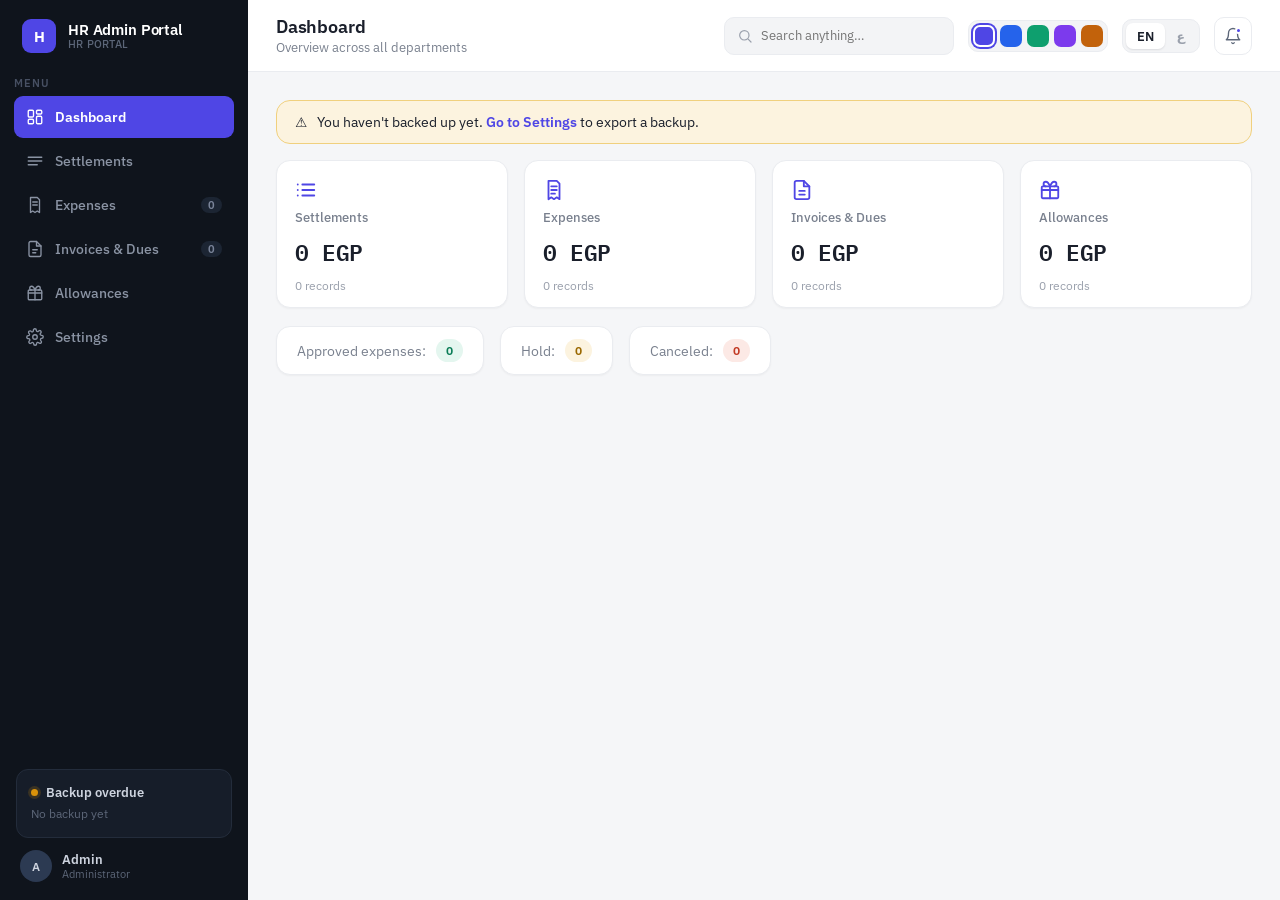
<file: index.html>
<!DOCTYPE html>
<html lang="en">
<head>
  <meta charset="UTF-8">
  <meta name="viewport" content="width=device-width, initial-scale=1.0">
  <title>Dashboard — HR Admin Portal</title>
  <link rel="preconnect" href="https://fonts.googleapis.com">
  <link rel="preconnect" href="https://fonts.gstatic.com" crossorigin>
  <link href="https://fonts.googleapis.com/css2?family=IBM+Plex+Sans:wght@400;500;600;700&family=IBM+Plex+Sans+Arabic:wght@400;500;600;700&family=IBM+Plex+Mono:wght@400;500;600&display=swap" rel="stylesheet">
  <link rel="stylesheet" href="styles.css">
</head>
<body>
  <div class="layout">
    <aside class="sidebar">
      <div class="sidebar-logo">
        <div class="sidebar-logo-mark">H</div>
        <div class="sidebar-logo-text">
          <span class="sidebar-logo-name" data-i18n="app.name">HR Admin Portal</span>
          <span class="sidebar-logo-sub" data-i18n="sidebar.subLabel">HR PORTAL</span>
        </div>
      </div>

      <div class="sidebar-section-label" data-i18n="sidebar.menuLabel">Menu</div>

      <nav class="sidebar-nav">
        <a href="index.html" class="nav-item">
          <span class="nav-icon">
            <svg viewBox="0 0 24 24" fill="none" stroke="currentColor" stroke-width="1.8" stroke-linecap="round" stroke-linejoin="round" width="18" height="18">
              <rect x="3" y="3" width="7" height="9" rx="1.5"/><rect x="14" y="3" width="7" height="5" rx="1.5"/>
              <rect x="14" y="11" width="7" height="10" rx="1.5"/><rect x="3" y="15" width="7" height="6" rx="1.5"/>
            </svg>
          </span>
          <span data-i18n="nav.dashboard">Dashboard</span>
        </a>

        <a href="pages/settlements.html" class="nav-item">
          <span class="nav-icon">
            <svg viewBox="0 0 24 24" fill="none" stroke="currentColor" stroke-width="1.8" stroke-linecap="round" stroke-linejoin="round" width="18" height="18">
              <path d="M3 7h18"/><path d="M3 12h18"/><path d="M3 17h12"/>
            </svg>
          </span>
          <span data-i18n="nav.settlements">Settlements</span>
        </a>

        <a href="pages/expenses.html" class="nav-item">
          <span class="nav-icon">
            <svg viewBox="0 0 24 24" fill="none" stroke="currentColor" stroke-width="1.8" stroke-linecap="round" stroke-linejoin="round" width="18" height="18">
              <path d="M6 2h9l3 3v17l-3-2-3 2-3-2-3 2V2Z"/><path d="M9 8h6"/><path d="M9 12h6"/>
            </svg>
          </span>
          <span data-i18n="nav.expenses">Expenses</span>
          <span class="nav-badge" id="nav-badge-expenses">0</span>
        </a>

        <a href="pages/invoices.html" class="nav-item">
          <span class="nav-icon">
            <svg viewBox="0 0 24 24" fill="none" stroke="currentColor" stroke-width="1.8" stroke-linecap="round" stroke-linejoin="round" width="18" height="18">
              <path d="M14 2H6a2 2 0 0 0-2 2v16a2 2 0 0 0 2 2h12a2 2 0 0 0 2-2V8Z"/>
              <path d="M14 2v6h6"/><path d="M9 13h6"/><path d="M9 17h4"/>
            </svg>
          </span>
          <span data-i18n="nav.invoices">Invoices &amp; Dues</span>
          <span class="nav-badge" id="nav-badge-invoices">0</span>
        </a>

        <a href="pages/allowances.html" class="nav-item">
          <span class="nav-icon">
            <svg viewBox="0 0 24 24" fill="none" stroke="currentColor" stroke-width="1.8" stroke-linecap="round" stroke-linejoin="round" width="18" height="18">
              <rect x="3" y="8" width="18" height="13" rx="1.5"/><path d="M12 8v13"/><path d="M3 12h18"/>
              <path d="M7.5 8a2.5 2.5 0 0 1 0-5C10 3 12 8 12 8s2-5 4.5-5a2.5 2.5 0 0 1 0 5"/>
            </svg>
          </span>
          <span data-i18n="nav.allowances">Allowances</span>
        </a>

        <a href="pages/settings.html" class="nav-item">
          <span class="nav-icon">
            <svg viewBox="0 0 24 24" fill="none" stroke="currentColor" stroke-width="1.8" stroke-linecap="round" stroke-linejoin="round" width="18" height="18">
              <circle cx="12" cy="12" r="3"/>
              <path d="M19.4 15a1.6 1.6 0 0 0 .3 1.8l.1.1a2 2 0 1 1-2.8 2.8l-.1-.1a1.6 1.6 0 0 0-2.7 1.1V21a2 2 0 1 1-4 0v-.2a1.6 1.6 0 0 0-2.7-1.1l-.1.1a2 2 0 1 1-2.8-2.8l.1-.1a1.6 1.6 0 0 0-1.1-2.7H3a2 2 0 1 1 0-4h.2a1.6 1.6 0 0 0 1.1-2.7l-.1-.1a2 2 0 1 1 2.8-2.8l.1.1a1.6 1.6 0 0 0 2.7-1.1V3a2 2 0 1 1 4 0v.2a1.6 1.6 0 0 0 2.7 1.1l.1-.1a2 2 0 1 1 2.8 2.8l-.1.1a1.6 1.6 0 0 0 1.1 2.7H21a2 2 0 1 1 0 4h-.2a1.6 1.6 0 0 0-1.4 1Z"/>
            </svg>
          </span>
          <span data-i18n="nav.settings">Settings</span>
        </a>
      </nav>

      <div class="sidebar-footer">
        <div class="sidebar-backup-card">
          <div class="sidebar-backup-header">
            <span class="sidebar-backup-dot" id="sidebar-backup-dot"></span>
            <span class="sidebar-backup-title" id="sidebar-backup-title">Backup healthy</span>
          </div>
          <div class="sidebar-backup-sub" id="sidebar-backup-sub">Last export 2 days ago</div>
        </div>
        <div class="sidebar-user">
          <div class="sidebar-avatar">A</div>
          <div>
            <div class="sidebar-user-name" data-i18n="sidebar.userName">Admin</div>
            <div class="sidebar-user-role" data-i18n="sidebar.userRole">Administrator</div>
          </div>
        </div>
      </div>
    </aside>

    <div class="main">
      <header class="topbar">
        <div class="topbar-title-group">
          <span class="page-title" data-i18n="nav.dashboard">Dashboard</span>
          <span class="page-sub" data-i18n="dashboard.subtitle">Overview across all departments</span>
        </div>

        <div class="topbar-actions">
          <div class="topbar-search">
            <svg viewBox="0 0 24 24" fill="none" stroke="currentColor" stroke-width="1.8" stroke-linecap="round" stroke-linejoin="round" width="16" height="16">
              <circle cx="11" cy="11" r="7"/><path d="m21 21-4.3-4.3"/>
            </svg>
            <input type="text" data-i18n-placeholder="common.searchAnything" placeholder="Search anything…" aria-label="Search">
          </div>

          <div class="palette-switcher">
            <button class="palette-dot palette-dot-indigo" data-theme-btn="indigo" title="Indigo"></button>
            <button class="palette-dot palette-dot-sky" data-theme-btn="sky" title="Sky"></button>
            <button class="palette-dot palette-dot-emerald" data-theme-btn="emerald" title="Emerald"></button>
            <button class="palette-dot palette-dot-violet" data-theme-btn="violet" title="Violet"></button>
            <button class="palette-dot palette-dot-amber" data-theme-btn="amber" title="Amber"></button>
          </div>

          <div class="lang-toggle">
            <button class="lang-btn" data-lang-btn="en">EN</button>
            <button class="lang-btn" data-lang-btn="ar">ع</button>
          </div>

          <button class="topbar-bell" aria-label="Notifications">
            <svg viewBox="0 0 24 24" fill="none" stroke="currentColor" stroke-width="1.8" stroke-linecap="round" stroke-linejoin="round" width="18" height="18">
              <path d="M18 8a6 6 0 1 0-12 0c0 7-3 9-3 9h18s-3-2-3-9"/>
              <path d="M13.7 21a2 2 0 0 1-3.4 0"/>
            </svg>
            <span class="topbar-bell-dot"></span>
          </button>
        </div>
      </header>

      <div class="content">
        <div class="content-inner">
          <div id="backup-banner"></div>
          <div class="summary-grid" id="summary-grid"></div>
          <div class="quick-stats-row" id="quick-stats"></div>
        </div>
      </div>
    </div>
  </div>

  <div id="modal-container"></div>
  <div id="toast-container"></div>

  <script src="js/data.js"></script>
  <script src="js/i18n.js"></script>
  <script src="app.js"></script>
</body>
</html>
</file>
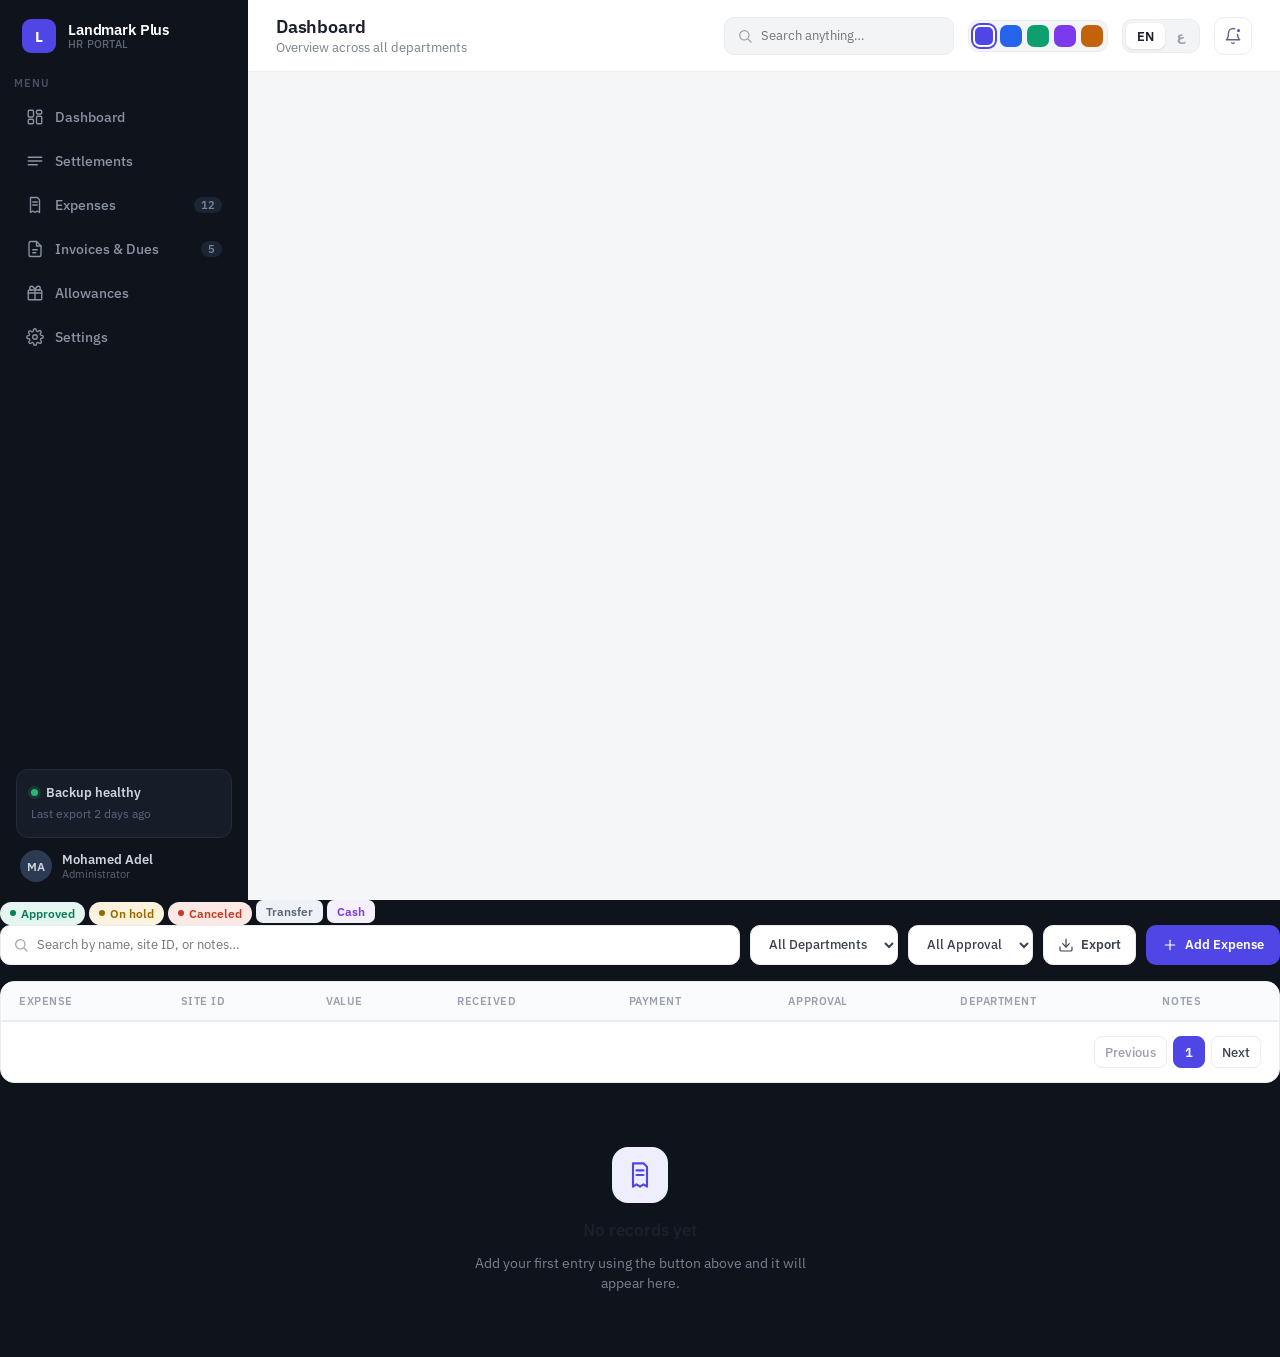
<file: design_handoff/snippets.html>
<!--
  ============================================================
  HR Admin Portal — HTML Snippets
  Copy-paste these into your existing page files.
  ============================================================
-->


<!-- ============================================================
  1. PAGE HEAD — replace existing <head> content on every page
  ============================================================ -->
<head>
  <meta charset="UTF-8">
  <meta name="viewport" content="width=device-width, initial-scale=1.0">
  <title>Dashboard — Landmark Plus HR Portal</title>

  <!-- IBM Plex font family (Latin + Arabic + Mono) -->
  <link rel="preconnect" href="https://fonts.googleapis.com">
  <link rel="preconnect" href="https://fonts.gstatic.com" crossorigin>
  <link href="https://fonts.googleapis.com/css2?family=IBM+Plex+Sans:wght@400;500;600;700&family=IBM+Plex+Sans+Arabic:wght@400;500;600;700&family=IBM+Plex+Mono:wght@400;500;600&display=swap" rel="stylesheet">

  <!-- New stylesheet (replace old styles.css reference) -->
  <link rel="stylesheet" href="styles.css">
  <!-- For pages/ subdirectory use: <link rel="stylesheet" href="../styles.css"> -->
</head>


<!-- ============================================================
  2. FULL LAYOUT SHELL — replaces the outer .layout / .sidebar / .topbar structure
     Place this in <body>. The .content div inner HTML stays the same.
  ============================================================ -->
<div class="layout">

  <!-- SIDEBAR -->
  <aside class="sidebar">

    <!-- Logo -->
    <div class="sidebar-logo">
      <div class="sidebar-logo-mark">L</div>
      <div class="sidebar-logo-text">
        <span class="sidebar-logo-name">Landmark Plus</span>
        <span class="sidebar-logo-sub">HR PORTAL</span>
      </div>
    </div>

    <!-- Nav section label -->
    <div class="sidebar-section-label">Menu</div>

    <!-- Nav -->
    <nav class="sidebar-nav">

      <a href="../index.html" class="nav-item">
        <span class="nav-icon">
          <svg viewBox="0 0 24 24" fill="none" stroke="currentColor" stroke-width="1.8" stroke-linecap="round" stroke-linejoin="round" width="18" height="18">
            <rect x="3" y="3" width="7" height="9" rx="1.5"/><rect x="14" y="3" width="7" height="5" rx="1.5"/>
            <rect x="14" y="11" width="7" height="10" rx="1.5"/><rect x="3" y="15" width="7" height="6" rx="1.5"/>
          </svg>
        </span>
        <span>Dashboard</span>
      </a>

      <a href="settlements.html" class="nav-item">
        <span class="nav-icon">
          <svg viewBox="0 0 24 24" fill="none" stroke="currentColor" stroke-width="1.8" stroke-linecap="round" stroke-linejoin="round" width="18" height="18">
            <path d="M3 7h18"/><path d="M3 12h18"/><path d="M3 17h12"/>
          </svg>
        </span>
        <span>Settlements</span>
      </a>

      <a href="expenses.html" class="nav-item">
        <span class="nav-icon">
          <svg viewBox="0 0 24 24" fill="none" stroke="currentColor" stroke-width="1.8" stroke-linecap="round" stroke-linejoin="round" width="18" height="18">
            <path d="M6 2h9l3 3v17l-3-2-3 2-3-2-3 2V2Z"/><path d="M9 8h6"/><path d="M9 12h6"/>
          </svg>
        </span>
        <span>Expenses</span>
        <span class="nav-badge">12</span>
      </a>

      <a href="invoices.html" class="nav-item">
        <span class="nav-icon">
          <svg viewBox="0 0 24 24" fill="none" stroke="currentColor" stroke-width="1.8" stroke-linecap="round" stroke-linejoin="round" width="18" height="18">
            <path d="M14 2H6a2 2 0 0 0-2 2v16a2 2 0 0 0 2 2h12a2 2 0 0 0 2-2V8Z"/>
            <path d="M14 2v6h6"/><path d="M9 13h6"/><path d="M9 17h4"/>
          </svg>
        </span>
        <span>Invoices &amp; Dues</span>
        <span class="nav-badge">5</span>
      </a>

      <a href="allowances.html" class="nav-item">
        <span class="nav-icon">
          <svg viewBox="0 0 24 24" fill="none" stroke="currentColor" stroke-width="1.8" stroke-linecap="round" stroke-linejoin="round" width="18" height="18">
            <rect x="3" y="8" width="18" height="13" rx="1.5"/><path d="M12 8v13"/><path d="M3 12h18"/>
            <path d="M7.5 8a2.5 2.5 0 0 1 0-5C10 3 12 8 12 8s2-5 4.5-5a2.5 2.5 0 0 1 0 5"/>
          </svg>
        </span>
        <span>Allowances</span>
      </a>

      <a href="settings.html" class="nav-item">
        <span class="nav-icon">
          <svg viewBox="0 0 24 24" fill="none" stroke="currentColor" stroke-width="1.8" stroke-linecap="round" stroke-linejoin="round" width="18" height="18">
            <circle cx="12" cy="12" r="3"/>
            <path d="M19.4 15a1.6 1.6 0 0 0 .3 1.8l.1.1a2 2 0 1 1-2.8 2.8l-.1-.1a1.6 1.6 0 0 0-2.7 1.1V21a2 2 0 1 1-4 0v-.2a1.6 1.6 0 0 0-2.7-1.1l-.1.1a2 2 0 1 1-2.8-2.8l.1-.1a1.6 1.6 0 0 0-1.1-2.7H3a2 2 0 1 1 0-4h.2a1.6 1.6 0 0 0 1.1-2.7l-.1-.1a2 2 0 1 1 2.8-2.8l.1.1a1.6 1.6 0 0 0 2.7-1.1V3a2 2 0 1 1 4 0v.2a1.6 1.6 0 0 0 2.7 1.1l.1-.1a2 2 0 1 1 2.8 2.8l-.1.1a1.6 1.6 0 0 0 1.1 2.7H21a2 2 0 1 1 0 4h-.2a1.6 1.6 0 0 0-1.4 1Z"/>
          </svg>
        </span>
        <span>Settings</span>
      </a>

    </nav>

    <!-- Footer: backup card + user -->
    <div class="sidebar-footer">
      <div class="sidebar-backup-card">
        <div class="sidebar-backup-header">
          <span class="sidebar-backup-dot"></span>
          <span class="sidebar-backup-title">Backup healthy</span>
        </div>
        <div class="sidebar-backup-sub">Last export 2 days ago</div>
      </div>
      <div class="sidebar-user">
        <div class="sidebar-avatar">MA</div>
        <div>
          <div class="sidebar-user-name">Mohamed Adel</div>
          <div class="sidebar-user-role">Administrator</div>
        </div>
      </div>
    </div>

  </aside><!-- /sidebar -->

  <!-- MAIN -->
  <div class="main">

    <!-- TOPBAR -->
    <header class="topbar">
      <div class="topbar-title-group">
        <span class="page-title">Dashboard</span>
        <span class="page-sub">Overview across all departments</span>
      </div>

      <div class="topbar-actions">

        <!-- Search -->
        <div class="topbar-search">
          <svg viewBox="0 0 24 24" fill="none" stroke="currentColor" stroke-width="1.8" stroke-linecap="round" stroke-linejoin="round" width="16" height="16">
            <circle cx="11" cy="11" r="7"/><path d="m21 21-4.3-4.3"/>
          </svg>
          <input type="text" placeholder="Search anything…" aria-label="Search">
        </div>

        <!-- Palette switcher -->
        <div class="palette-switcher">
          <button class="palette-dot active" style="background:#4F46E5;" data-theme-btn="indigo" title="Indigo"></button>
          <button class="palette-dot"        style="background:#2563EB;" data-theme-btn="sky"    title="Sky"></button>
          <button class="palette-dot"        style="background:#0E9F6E;" data-theme-btn="emerald" title="Emerald"></button>
          <button class="palette-dot"        style="background:#7C3AED;" data-theme-btn="violet" title="Violet"></button>
          <button class="palette-dot"        style="background:#C2620B;" data-theme-btn="amber"  title="Amber"></button>
        </div>

        <!-- Language toggle -->
        <div class="lang-toggle">
          <button class="lang-btn active" data-lang-btn="en">EN</button>
          <button class="lang-btn"        data-lang-btn="ar">ع</button>
        </div>

        <!-- Bell -->
        <button class="topbar-bell" aria-label="Notifications">
          <svg viewBox="0 0 24 24" fill="none" stroke="currentColor" stroke-width="1.8" stroke-linecap="round" stroke-linejoin="round" width="18" height="18">
            <path d="M18 8a6 6 0 1 0-12 0c0 7-3 9-3 9h18s-3-2-3-9"/>
            <path d="M13.7 21a2 2 0 0 1-3.4 0"/>
          </svg>
          <span class="topbar-bell-dot"></span>
        </button>

      </div>
    </header><!-- /topbar -->

    <!-- CONTENT — inner HTML stays the same from your existing pages -->
    <div class="content">
      <div class="content-inner">

        <!-- Backup banner (rendered by app.js) -->
        <div id="backup-banner"></div>

        <!-- Dashboard: KPI grid, charts, etc. (rendered by app.js) -->
        <div class="kpi-grid"    id="summary-grid"></div>
        <div class="quick-stats-row" id="quick-stats"></div>

        <!-- For non-dashboard pages: table lives here as before -->

      </div>
    </div>

  </div><!-- /main -->
</div><!-- /layout -->


<!-- ============================================================
  3. KPI CARD — template for renderSummaryCards() in app.js
     Replaces the old .summary-card markup
  ============================================================ -->
<!--
  Use this structure inside renderSummaryCards():

  `<a class="kpi-card" href="${card.href}">
    <div class="kpi-card-top">
      <div class="kpi-icon-wrap">${card.icon}</div>
      <span class="kpi-delta ${card.up ? 'up' : 'down'}">${card.up ? '▲' : '▼'} ${card.pct}%</span>
    </div>
    <div>
      <div class="kpi-label">${card.label}</div>
      <div class="kpi-value">${formatCurrency(card.total)}</div>
    </div>
    <div class="kpi-spark">${card.sparkSVG}</div>
  </a>`
-->


<!-- ============================================================
  4. TABLE ROW — template for expense / settlement tbody rows
  ============================================================ -->
<!--
  <tr>
    <td>
      <div class="td-name">
        <div class="td-avatar" style="background:#EEEEFE;color:#4F46E5;">AF</div>
        <div>
          <div class="td-title">Fiber maintenance — Nasr City</div>
          <div class="td-manager">A. Fawzy</div>
        </div>
      </div>
    </td>
    <td class="td-mono">CAI-1042</td>
    <td class="td-value">48,200 EGP</td>
    <td class="td-mono">12/05/2026</td>
    <td><span class="badge badge-transfer">Transfer</span></td>
    <td>
      <span class="badge badge-success">
        <span class="badge-dot" style="background:#0B7D57;"></span>
        Approved
      </span>
    </td>
    <td>Telecom</td>
    <td class="cell-truncate" style="color:#9AA0AC;">Vendor: Join</td>
  </tr>
-->


<!-- ============================================================
  5. STATUS BADGE — all variants
  ============================================================ -->
<!-- Approval -->
<span class="badge badge-success"><span class="badge-dot" style="background:#0B7D57;"></span>Approved</span>
<span class="badge badge-warning"><span class="badge-dot" style="background:#9A6800;"></span>On hold</span>
<span class="badge badge-danger"><span class="badge-dot" style="background:#C23A24;"></span>Canceled</span>

<!-- Payment -->
<span class="badge badge-transfer">Transfer</span>
<span class="badge badge-cash">Cash</span>


<!-- ============================================================
  6. FILTER BAR — for expenses / settlements / invoices pages
     Replaces the old .filter-bar markup
  ============================================================ -->
<div class="filter-bar">
  <div class="filter-search">
    <svg viewBox="0 0 24 24" fill="none" stroke="currentColor" stroke-width="1.8" stroke-linecap="round" stroke-linejoin="round" width="16" height="16">
      <circle cx="11" cy="11" r="7"/><path d="m21 21-4.3-4.3"/>
    </svg>
    <input id="search-input" type="text" placeholder="Search by name, site ID, or notes…">
  </div>

  <select id="department-filter" class="filter-select">
    <option value="">All Departments</option>
  </select>

  <select id="approval-filter" class="filter-select">
    <option value="">All Approval</option>
    <option value="Approved">Approved</option>
    <option value="Hold">Hold</option>
    <option value="Canceled">Canceled</option>
  </select>

  <button type="button" class="btn-secondary">
    <svg viewBox="0 0 24 24" fill="none" stroke="currentColor" stroke-width="1.8" stroke-linecap="round" stroke-linejoin="round" width="16" height="16">
      <path d="M21 15v4a2 2 0 0 1-2 2H5a2 2 0 0 1-2-2v-4"/>
      <path d="M7 10l5 5 5-5"/><path d="M12 15V3"/>
    </svg>
    Export
  </button>

  <button type="button" class="btn-primary" id="add-expense-btn">
    <svg viewBox="0 0 24 24" fill="none" stroke="currentColor" stroke-width="1.8" stroke-linecap="round" stroke-linejoin="round" width="16" height="16">
      <path d="M12 5v14"/><path d="M5 12h14"/>
    </svg>
    Add Expense
  </button>
</div>


<!-- ============================================================
  7. TABLE WRAPPER — wraps any data table
  ============================================================ -->
<div class="table-wrapper">
  <div class="table-scroll">
    <table id="expenses-table">
      <thead>
        <tr>
          <th data-field="name">Expense</th>
          <th data-field="siteId">Site ID</th>
          <th data-field="value">Value</th>
          <th data-field="receivedDate">Received</th>
          <th data-field="paymentMethod">Payment</th>
          <th data-field="approval">Approval</th>
          <th data-field="department">Department</th>
          <th data-field="notes">Notes</th>
        </tr>
      </thead>
      <tbody id="expenses-tbody"></tbody>
    </table>
  </div>
  <div class="table-footer">
    <span class="table-footer-info" id="record-count"></span>
    <div class="pagination">
      <button class="page-btn" disabled>Previous</button>
      <button class="page-btn active">1</button>
      <button class="page-btn">Next</button>
    </div>
  </div>
</div>


<!-- ============================================================
  8. EMPTY STATE — shown when a table has no records
  ============================================================ -->
<div class="empty-state">
  <div class="empty-state-icon">
    <svg viewBox="0 0 24 24" fill="none" stroke="currentColor" stroke-width="1.8" stroke-linecap="round" stroke-linejoin="round" width="28" height="28">
      <path d="M6 2h9l3 3v17l-3-2-3 2-3-2-3 2V2Z"/>
      <path d="M9 8h6"/><path d="M9 12h6"/>
    </svg>
  </div>
  <h3>No records yet</h3>
  <p>Add your first entry using the button above and it will appear here.</p>
</div>
</file>
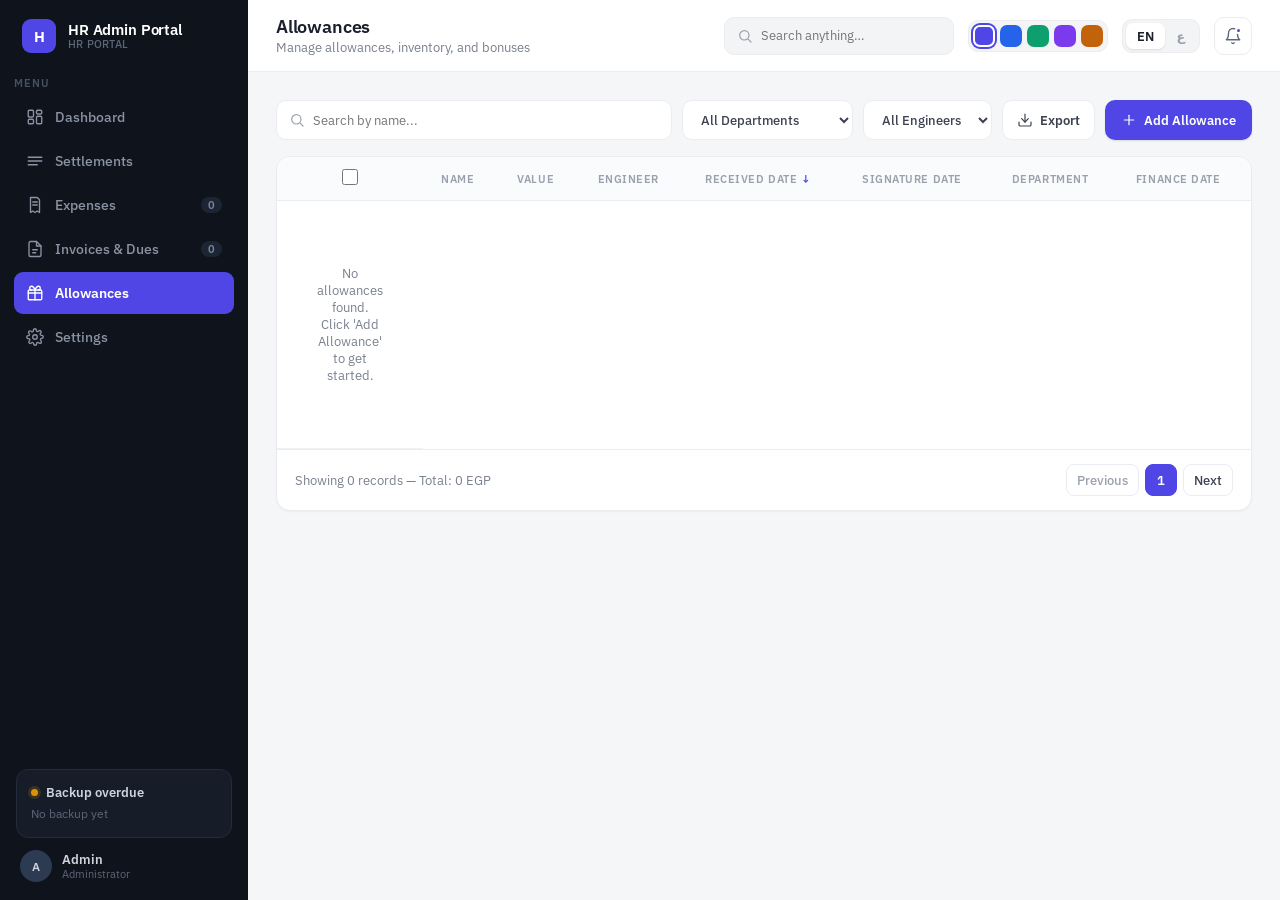
<file: pages/allowances.html>
<!DOCTYPE html>
<html lang="en">
<head>
  <meta charset="UTF-8">
  <meta name="viewport" content="width=device-width, initial-scale=1.0">
  <title>Allowances — HR Admin Portal</title>
  <link rel="preconnect" href="https://fonts.googleapis.com">
  <link rel="preconnect" href="https://fonts.gstatic.com" crossorigin>
  <link href="https://fonts.googleapis.com/css2?family=IBM+Plex+Sans:wght@400;500;600;700&family=IBM+Plex+Sans+Arabic:wght@400;500;600;700&family=IBM+Plex+Mono:wght@400;500;600&display=swap" rel="stylesheet">
  <link rel="stylesheet" href="../styles.css">
</head>
<body>
  <div class="layout">
    <aside class="sidebar">
      <div class="sidebar-logo">
        <div class="sidebar-logo-mark">H</div>
        <div class="sidebar-logo-text">
          <span class="sidebar-logo-name" data-i18n="app.name">HR Admin Portal</span>
          <span class="sidebar-logo-sub" data-i18n="sidebar.subLabel">HR PORTAL</span>
        </div>
      </div>

      <div class="sidebar-section-label" data-i18n="sidebar.menuLabel">Menu</div>

      <nav class="sidebar-nav">
        <a href="../index.html" class="nav-item">
          <span class="nav-icon">
            <svg viewBox="0 0 24 24" fill="none" stroke="currentColor" stroke-width="1.8" stroke-linecap="round" stroke-linejoin="round" width="18" height="18">
              <rect x="3" y="3" width="7" height="9" rx="1.5"/><rect x="14" y="3" width="7" height="5" rx="1.5"/>
              <rect x="14" y="11" width="7" height="10" rx="1.5"/><rect x="3" y="15" width="7" height="6" rx="1.5"/>
            </svg>
          </span>
          <span data-i18n="nav.dashboard">Dashboard</span>
        </a>

        <a href="settlements.html" class="nav-item">
          <span class="nav-icon">
            <svg viewBox="0 0 24 24" fill="none" stroke="currentColor" stroke-width="1.8" stroke-linecap="round" stroke-linejoin="round" width="18" height="18">
              <path d="M3 7h18"/><path d="M3 12h18"/><path d="M3 17h12"/>
            </svg>
          </span>
          <span data-i18n="nav.settlements">Settlements</span>
        </a>

        <a href="expenses.html" class="nav-item">
          <span class="nav-icon">
            <svg viewBox="0 0 24 24" fill="none" stroke="currentColor" stroke-width="1.8" stroke-linecap="round" stroke-linejoin="round" width="18" height="18">
              <path d="M6 2h9l3 3v17l-3-2-3 2-3-2-3 2V2Z"/><path d="M9 8h6"/><path d="M9 12h6"/>
            </svg>
          </span>
          <span data-i18n="nav.expenses">Expenses</span>
          <span class="nav-badge" id="nav-badge-expenses">0</span>
        </a>

        <a href="invoices.html" class="nav-item">
          <span class="nav-icon">
            <svg viewBox="0 0 24 24" fill="none" stroke="currentColor" stroke-width="1.8" stroke-linecap="round" stroke-linejoin="round" width="18" height="18">
              <path d="M14 2H6a2 2 0 0 0-2 2v16a2 2 0 0 0 2 2h12a2 2 0 0 0 2-2V8Z"/>
              <path d="M14 2v6h6"/><path d="M9 13h6"/><path d="M9 17h4"/>
            </svg>
          </span>
          <span data-i18n="nav.invoices">Invoices &amp; Dues</span>
          <span class="nav-badge" id="nav-badge-invoices">0</span>
        </a>

        <a href="allowances.html" class="nav-item">
          <span class="nav-icon">
            <svg viewBox="0 0 24 24" fill="none" stroke="currentColor" stroke-width="1.8" stroke-linecap="round" stroke-linejoin="round" width="18" height="18">
              <rect x="3" y="8" width="18" height="13" rx="1.5"/><path d="M12 8v13"/><path d="M3 12h18"/>
              <path d="M7.5 8a2.5 2.5 0 0 1 0-5C10 3 12 8 12 8s2-5 4.5-5a2.5 2.5 0 0 1 0 5"/>
            </svg>
          </span>
          <span data-i18n="nav.allowances">Allowances</span>
        </a>

        <a href="settings.html" class="nav-item">
          <span class="nav-icon">
            <svg viewBox="0 0 24 24" fill="none" stroke="currentColor" stroke-width="1.8" stroke-linecap="round" stroke-linejoin="round" width="18" height="18">
              <circle cx="12" cy="12" r="3"/>
              <path d="M19.4 15a1.6 1.6 0 0 0 .3 1.8l.1.1a2 2 0 1 1-2.8 2.8l-.1-.1a1.6 1.6 0 0 0-2.7 1.1V21a2 2 0 1 1-4 0v-.2a1.6 1.6 0 0 0-2.7-1.1l-.1.1a2 2 0 1 1-2.8-2.8l.1-.1a1.6 1.6 0 0 0-1.1-2.7H3a2 2 0 1 1 0-4h.2a1.6 1.6 0 0 0 1.1-2.7l-.1-.1a2 2 0 1 1 2.8-2.8l.1.1a1.6 1.6 0 0 0 2.7-1.1V3a2 2 0 1 1 4 0v.2a1.6 1.6 0 0 0 2.7 1.1l.1-.1a2 2 0 1 1 2.8 2.8l-.1.1a1.6 1.6 0 0 0 1.1 2.7H21a2 2 0 1 1 0 4h-.2a1.6 1.6 0 0 0-1.4 1Z"/>
            </svg>
          </span>
          <span data-i18n="nav.settings">Settings</span>
        </a>
      </nav>

      <div class="sidebar-footer">
        <div class="sidebar-backup-card">
          <div class="sidebar-backup-header">
            <span class="sidebar-backup-dot" id="sidebar-backup-dot"></span>
            <span class="sidebar-backup-title" id="sidebar-backup-title">Backup healthy</span>
          </div>
          <div class="sidebar-backup-sub" id="sidebar-backup-sub">Last export 2 days ago</div>
        </div>
        <div class="sidebar-user">
          <div class="sidebar-avatar">A</div>
          <div>
            <div class="sidebar-user-name" data-i18n="sidebar.userName">Admin</div>
            <div class="sidebar-user-role" data-i18n="sidebar.userRole">Administrator</div>
          </div>
        </div>
      </div>
    </aside>

    <div class="main">
      <header class="topbar">
        <div class="topbar-title-group">
          <span class="page-title" data-i18n="allowances.title">Allowances</span>
          <span class="page-sub" data-i18n="allowances.subtitle">Manage allowances, inventory, and bonuses</span>
        </div>

        <div class="topbar-actions">
          <div class="topbar-search">
            <svg viewBox="0 0 24 24" fill="none" stroke="currentColor" stroke-width="1.8" stroke-linecap="round" stroke-linejoin="round" width="16" height="16">
              <circle cx="11" cy="11" r="7"/><path d="m21 21-4.3-4.3"/>
            </svg>
            <input type="text" data-i18n-placeholder="common.searchAnything" placeholder="Search anything…" aria-label="Search">
          </div>

          <div class="palette-switcher">
            <button class="palette-dot palette-dot-indigo" data-theme-btn="indigo" title="Indigo"></button>
            <button class="palette-dot palette-dot-sky" data-theme-btn="sky" title="Sky"></button>
            <button class="palette-dot palette-dot-emerald" data-theme-btn="emerald" title="Emerald"></button>
            <button class="palette-dot palette-dot-violet" data-theme-btn="violet" title="Violet"></button>
            <button class="palette-dot palette-dot-amber" data-theme-btn="amber" title="Amber"></button>
          </div>

          <div class="lang-toggle">
            <button class="lang-btn" data-lang-btn="en">EN</button>
            <button class="lang-btn" data-lang-btn="ar">ع</button>
          </div>

          <button class="topbar-bell" aria-label="Notifications">
            <svg viewBox="0 0 24 24" fill="none" stroke="currentColor" stroke-width="1.8" stroke-linecap="round" stroke-linejoin="round" width="18" height="18">
              <path d="M18 8a6 6 0 1 0-12 0c0 7-3 9-3 9h18s-3-2-3-9"/>
              <path d="M13.7 21a2 2 0 0 1-3.4 0"/>
            </svg>
            <span class="topbar-bell-dot"></span>
          </button>
        </div>
      </header>

      <div class="content">
        <div class="content-inner">
          <div class="filter-bar">
            <div class="filter-search">
              <svg viewBox="0 0 24 24" fill="none" stroke="currentColor" stroke-width="1.8" stroke-linecap="round" stroke-linejoin="round" width="16" height="16">
                <circle cx="11" cy="11" r="7"/><path d="m21 21-4.3-4.3"/>
              </svg>
              <input type="text" id="search-input" data-i18n-placeholder="allowances.searchPlaceholder" placeholder="Search by name...">
            </div>
            <select id="department-filter" class="filter-select">
              <option value="" data-i18n="allowances.allDepartments">All Departments</option>
            </select>
            <select id="engineer-filter" class="filter-select">
              <option value="" data-i18n="allowances.allEngineers">All Engineers</option>
            </select>
            <button type="button" class="btn-secondary" id="export-allowances-btn">
              <svg viewBox="0 0 24 24" fill="none" stroke="currentColor" stroke-width="1.8" stroke-linecap="round" stroke-linejoin="round" width="16" height="16">
                <path d="M21 15v4a2 2 0 0 1-2 2H5a2 2 0 0 1-2-2v-4"/>
                <path d="M7 10l5 5 5-5"/><path d="M12 15V3"/>
              </svg>
              <span data-i18n="common.export">Export</span>
            </button>
            <button type="button" class="btn-primary" id="add-allowance-btn">
              <svg viewBox="0 0 24 24" fill="none" stroke="currentColor" stroke-width="1.8" stroke-linecap="round" stroke-linejoin="round" width="16" height="16">
                <path d="M12 5v14"/><path d="M5 12h14"/>
              </svg>
              <span data-i18n="allowances.addButton">Add Allowance</span>
            </button>
          </div>

          <div class="bulk-bar hidden" id="bulk-bar">
            <span class="bulk-bar-count" id="bulk-bar-count"></span>
            <div class="bulk-bar-actions">
              <button type="button" class="btn-secondary" id="bulk-clear-btn" data-i18n="common.clearSelection">Clear</button>
              <button type="button" class="btn-primary" id="bulk-edit-btn" data-i18n="common.bulkEdit">Bulk Edit</button>
            </div>
          </div>

          <div class="table-wrapper">
            <div class="table-scroll">
              <table id="allowances-table">
                <thead>
                  <tr>
                    <th class="th-checkbox"><input type="checkbox" class="select-all-checkbox" id="select-all-checkbox" aria-label="Select all"></th>
                    <th data-field="name" data-i18n="common.field.name">Name</th>
                    <th data-field="value" data-i18n="common.field.value">Value</th>
                    <th data-field="engineer" data-i18n="common.field.engineer">Engineer</th>
                    <th data-field="receivedDate" data-i18n="common.field.receivedDate">Received Date</th>
                    <th data-field="signatureDate" data-i18n="common.field.signatureDate">Signature Date</th>
                    <th data-field="department" data-i18n="common.field.department">Department</th>
                    <th data-field="financeDate" data-i18n="common.field.financeDate">Finance Date</th>
                  </tr>
                </thead>
                <tbody id="allowances-tbody"></tbody>
              </table>
            </div>
            <div class="table-footer">
              <span class="table-footer-info" id="record-count"></span>
              <div class="pagination">
                <button class="page-btn" disabled data-i18n="common.previous">Previous</button>
                <button class="page-btn active">1</button>
                <button class="page-btn" data-i18n="common.next">Next</button>
              </div>
            </div>
          </div>
        </div>
      </div>
    </div>
  </div>

  <div id="modal-container"></div>
  <div id="toast-container"></div>

  <script src="../js/data.js"></script>
  <script src="../js/i18n.js"></script>
  <script src="../app.js"></script>
  <script src="../js/allowances.js"></script>
</body>
</html>
</file>
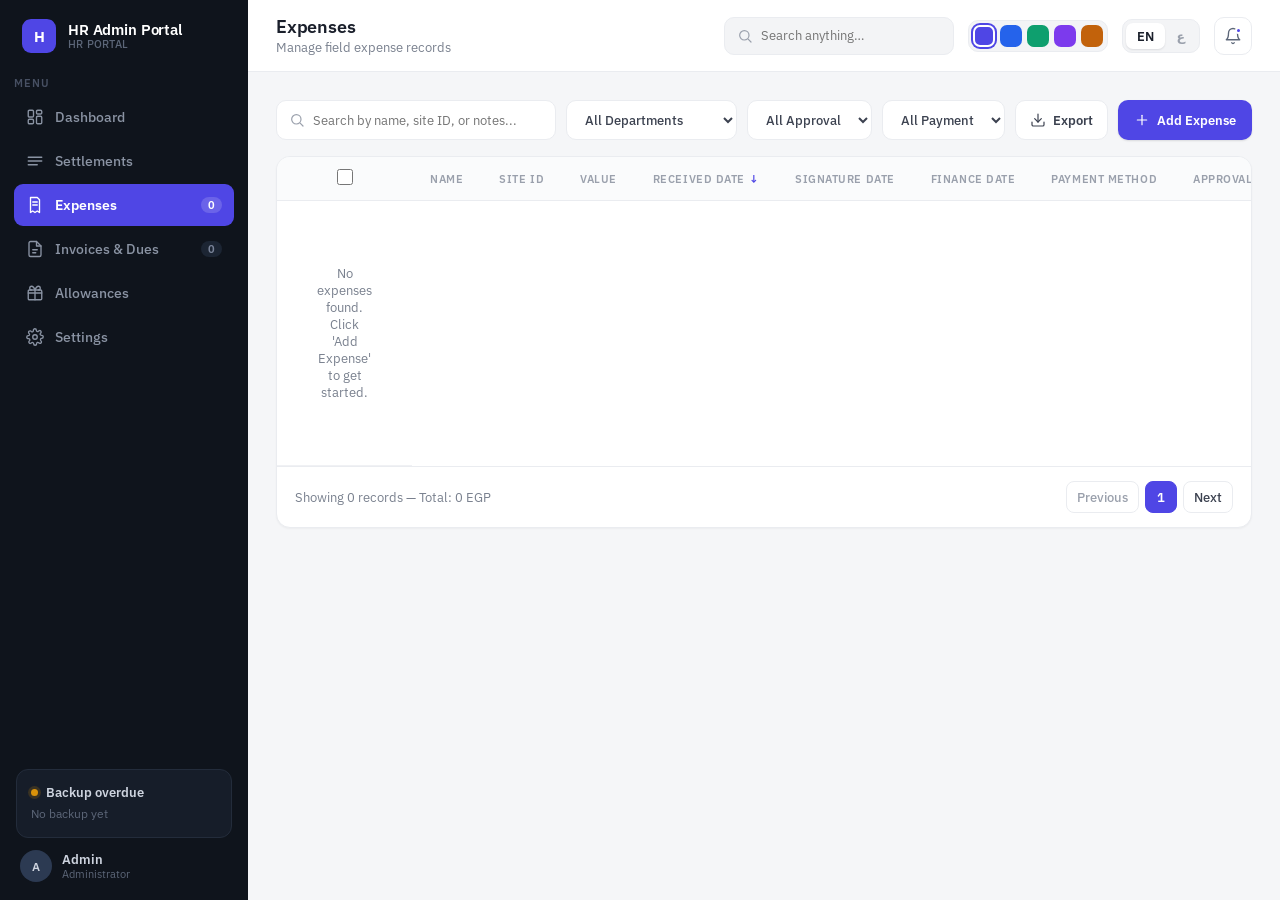
<file: pages/expenses.html>
<!DOCTYPE html>
<html lang="en">
<head>
  <meta charset="UTF-8">
  <meta name="viewport" content="width=device-width, initial-scale=1.0">
  <title>Expenses — HR Admin Portal</title>
  <link rel="preconnect" href="https://fonts.googleapis.com">
  <link rel="preconnect" href="https://fonts.gstatic.com" crossorigin>
  <link href="https://fonts.googleapis.com/css2?family=IBM+Plex+Sans:wght@400;500;600;700&family=IBM+Plex+Sans+Arabic:wght@400;500;600;700&family=IBM+Plex+Mono:wght@400;500;600&display=swap" rel="stylesheet">
  <link rel="stylesheet" href="../styles.css">
</head>
<body>
  <div class="layout">
    <aside class="sidebar">
      <div class="sidebar-logo">
        <div class="sidebar-logo-mark">H</div>
        <div class="sidebar-logo-text">
          <span class="sidebar-logo-name" data-i18n="app.name">HR Admin Portal</span>
          <span class="sidebar-logo-sub" data-i18n="sidebar.subLabel">HR PORTAL</span>
        </div>
      </div>

      <div class="sidebar-section-label" data-i18n="sidebar.menuLabel">Menu</div>

      <nav class="sidebar-nav">
        <a href="../index.html" class="nav-item">
          <span class="nav-icon">
            <svg viewBox="0 0 24 24" fill="none" stroke="currentColor" stroke-width="1.8" stroke-linecap="round" stroke-linejoin="round" width="18" height="18">
              <rect x="3" y="3" width="7" height="9" rx="1.5"/><rect x="14" y="3" width="7" height="5" rx="1.5"/>
              <rect x="14" y="11" width="7" height="10" rx="1.5"/><rect x="3" y="15" width="7" height="6" rx="1.5"/>
            </svg>
          </span>
          <span data-i18n="nav.dashboard">Dashboard</span>
        </a>

        <a href="settlements.html" class="nav-item">
          <span class="nav-icon">
            <svg viewBox="0 0 24 24" fill="none" stroke="currentColor" stroke-width="1.8" stroke-linecap="round" stroke-linejoin="round" width="18" height="18">
              <path d="M3 7h18"/><path d="M3 12h18"/><path d="M3 17h12"/>
            </svg>
          </span>
          <span data-i18n="nav.settlements">Settlements</span>
        </a>

        <a href="expenses.html" class="nav-item">
          <span class="nav-icon">
            <svg viewBox="0 0 24 24" fill="none" stroke="currentColor" stroke-width="1.8" stroke-linecap="round" stroke-linejoin="round" width="18" height="18">
              <path d="M6 2h9l3 3v17l-3-2-3 2-3-2-3 2V2Z"/><path d="M9 8h6"/><path d="M9 12h6"/>
            </svg>
          </span>
          <span data-i18n="nav.expenses">Expenses</span>
          <span class="nav-badge" id="nav-badge-expenses">0</span>
        </a>

        <a href="invoices.html" class="nav-item">
          <span class="nav-icon">
            <svg viewBox="0 0 24 24" fill="none" stroke="currentColor" stroke-width="1.8" stroke-linecap="round" stroke-linejoin="round" width="18" height="18">
              <path d="M14 2H6a2 2 0 0 0-2 2v16a2 2 0 0 0 2 2h12a2 2 0 0 0 2-2V8Z"/>
              <path d="M14 2v6h6"/><path d="M9 13h6"/><path d="M9 17h4"/>
            </svg>
          </span>
          <span data-i18n="nav.invoices">Invoices &amp; Dues</span>
          <span class="nav-badge" id="nav-badge-invoices">0</span>
        </a>

        <a href="allowances.html" class="nav-item">
          <span class="nav-icon">
            <svg viewBox="0 0 24 24" fill="none" stroke="currentColor" stroke-width="1.8" stroke-linecap="round" stroke-linejoin="round" width="18" height="18">
              <rect x="3" y="8" width="18" height="13" rx="1.5"/><path d="M12 8v13"/><path d="M3 12h18"/>
              <path d="M7.5 8a2.5 2.5 0 0 1 0-5C10 3 12 8 12 8s2-5 4.5-5a2.5 2.5 0 0 1 0 5"/>
            </svg>
          </span>
          <span data-i18n="nav.allowances">Allowances</span>
        </a>

        <a href="settings.html" class="nav-item">
          <span class="nav-icon">
            <svg viewBox="0 0 24 24" fill="none" stroke="currentColor" stroke-width="1.8" stroke-linecap="round" stroke-linejoin="round" width="18" height="18">
              <circle cx="12" cy="12" r="3"/>
              <path d="M19.4 15a1.6 1.6 0 0 0 .3 1.8l.1.1a2 2 0 1 1-2.8 2.8l-.1-.1a1.6 1.6 0 0 0-2.7 1.1V21a2 2 0 1 1-4 0v-.2a1.6 1.6 0 0 0-2.7-1.1l-.1.1a2 2 0 1 1-2.8-2.8l.1-.1a1.6 1.6 0 0 0-1.1-2.7H3a2 2 0 1 1 0-4h.2a1.6 1.6 0 0 0 1.1-2.7l-.1-.1a2 2 0 1 1 2.8-2.8l.1.1a1.6 1.6 0 0 0 2.7-1.1V3a2 2 0 1 1 4 0v.2a1.6 1.6 0 0 0 2.7 1.1l.1-.1a2 2 0 1 1 2.8 2.8l-.1.1a1.6 1.6 0 0 0 1.1 2.7H21a2 2 0 1 1 0 4h-.2a1.6 1.6 0 0 0-1.4 1Z"/>
            </svg>
          </span>
          <span data-i18n="nav.settings">Settings</span>
        </a>
      </nav>

      <div class="sidebar-footer">
        <div class="sidebar-backup-card">
          <div class="sidebar-backup-header">
            <span class="sidebar-backup-dot" id="sidebar-backup-dot"></span>
            <span class="sidebar-backup-title" id="sidebar-backup-title">Backup healthy</span>
          </div>
          <div class="sidebar-backup-sub" id="sidebar-backup-sub">Last export 2 days ago</div>
        </div>
        <div class="sidebar-user">
          <div class="sidebar-avatar">A</div>
          <div>
            <div class="sidebar-user-name" data-i18n="sidebar.userName">Admin</div>
            <div class="sidebar-user-role" data-i18n="sidebar.userRole">Administrator</div>
          </div>
        </div>
      </div>
    </aside>

    <div class="main">
      <header class="topbar">
        <div class="topbar-title-group">
          <span class="page-title" data-i18n="expenses.title">Expenses</span>
          <span class="page-sub" data-i18n="expenses.subtitle">Manage field expense records</span>
        </div>

        <div class="topbar-actions">
          <div class="topbar-search">
            <svg viewBox="0 0 24 24" fill="none" stroke="currentColor" stroke-width="1.8" stroke-linecap="round" stroke-linejoin="round" width="16" height="16">
              <circle cx="11" cy="11" r="7"/><path d="m21 21-4.3-4.3"/>
            </svg>
            <input type="text" data-i18n-placeholder="common.searchAnything" placeholder="Search anything…" aria-label="Search">
          </div>

          <div class="palette-switcher">
            <button class="palette-dot palette-dot-indigo" data-theme-btn="indigo" title="Indigo"></button>
            <button class="palette-dot palette-dot-sky" data-theme-btn="sky" title="Sky"></button>
            <button class="palette-dot palette-dot-emerald" data-theme-btn="emerald" title="Emerald"></button>
            <button class="palette-dot palette-dot-violet" data-theme-btn="violet" title="Violet"></button>
            <button class="palette-dot palette-dot-amber" data-theme-btn="amber" title="Amber"></button>
          </div>

          <div class="lang-toggle">
            <button class="lang-btn" data-lang-btn="en">EN</button>
            <button class="lang-btn" data-lang-btn="ar">ع</button>
          </div>

          <button class="topbar-bell" aria-label="Notifications">
            <svg viewBox="0 0 24 24" fill="none" stroke="currentColor" stroke-width="1.8" stroke-linecap="round" stroke-linejoin="round" width="18" height="18">
              <path d="M18 8a6 6 0 1 0-12 0c0 7-3 9-3 9h18s-3-2-3-9"/>
              <path d="M13.7 21a2 2 0 0 1-3.4 0"/>
            </svg>
            <span class="topbar-bell-dot"></span>
          </button>
        </div>
      </header>

      <div class="content">
        <div class="content-inner">
          <div class="filter-bar">
            <div class="filter-search">
              <svg viewBox="0 0 24 24" fill="none" stroke="currentColor" stroke-width="1.8" stroke-linecap="round" stroke-linejoin="round" width="16" height="16">
                <circle cx="11" cy="11" r="7"/><path d="m21 21-4.3-4.3"/>
              </svg>
              <input type="text" id="search-input" data-i18n-placeholder="expenses.searchPlaceholder" placeholder="Search by name, site ID, or notes...">
            </div>
            <select id="department-filter" class="filter-select">
              <option value="" data-i18n="expenses.allDepartments">All Departments</option>
            </select>
            <select id="approval-filter" class="filter-select">
              <option value="" data-i18n="expenses.allApproval">All Approval</option>
              <option value="Approved" data-i18n="status.Approved">Approved</option>
              <option value="Hold" data-i18n="status.Hold">Hold</option>
              <option value="Canceled" data-i18n="status.Canceled">Canceled</option>
            </select>
            <select id="payment-filter" class="filter-select">
              <option value="" data-i18n="expenses.allPayment">All Payment</option>
              <option value="transfer" data-i18n="payment.transfer">Transfer</option>
              <option value="cash" data-i18n="payment.cash">Cash</option>
            </select>
            <button type="button" class="btn-secondary" id="export-expenses-btn">
              <svg viewBox="0 0 24 24" fill="none" stroke="currentColor" stroke-width="1.8" stroke-linecap="round" stroke-linejoin="round" width="16" height="16">
                <path d="M21 15v4a2 2 0 0 1-2 2H5a2 2 0 0 1-2-2v-4"/>
                <path d="M7 10l5 5 5-5"/><path d="M12 15V3"/>
              </svg>
              <span data-i18n="common.export">Export</span>
            </button>
            <button type="button" class="btn-primary" id="add-expense-btn">
              <svg viewBox="0 0 24 24" fill="none" stroke="currentColor" stroke-width="1.8" stroke-linecap="round" stroke-linejoin="round" width="16" height="16">
                <path d="M12 5v14"/><path d="M5 12h14"/>
              </svg>
              <span data-i18n="expenses.addButton">Add Expense</span>
            </button>
          </div>

          <div class="bulk-bar hidden" id="bulk-bar">
            <span class="bulk-bar-count" id="bulk-bar-count"></span>
            <div class="bulk-bar-actions">
              <button type="button" class="btn-secondary" id="bulk-clear-btn" data-i18n="common.clearSelection">Clear</button>
              <button type="button" class="btn-primary" id="bulk-edit-btn" data-i18n="common.bulkEdit">Bulk Edit</button>
            </div>
          </div>

          <div class="table-wrapper">
            <div class="table-scroll">
              <table id="expenses-table">
                <thead>
                  <tr>
                    <th class="th-checkbox"><input type="checkbox" class="select-all-checkbox" id="select-all-checkbox" aria-label="Select all"></th>
                    <th data-field="name" data-i18n="common.field.name">Name</th>
                    <th data-field="siteId" data-i18n="common.field.siteId">Site ID</th>
                    <th data-field="value" data-i18n="common.field.value">Value</th>
                    <th data-field="receivedDate" data-i18n="common.field.receivedDate">Received Date</th>
                    <th data-field="signatureDate" data-i18n="common.field.signatureDate">Signature Date</th>
                    <th data-field="financeDate" data-i18n="common.field.financeDate">Finance Date</th>
                    <th data-field="paymentMethod" data-i18n="common.field.paymentMethod">Payment</th>
                    <th data-field="approval" data-i18n="common.field.approval">Approval</th>
                    <th data-field="manager" data-i18n="common.field.manager">Manager</th>
                    <th data-field="department" data-i18n="common.field.department">Department</th>
                    <th data-field="notes" data-i18n="common.field.notes">Notes</th>
                  </tr>
                </thead>
                <tbody id="expenses-tbody"></tbody>
              </table>
            </div>
            <div class="table-footer">
              <span class="table-footer-info" id="record-count"></span>
              <div class="pagination">
                <button class="page-btn" disabled data-i18n="common.previous">Previous</button>
                <button class="page-btn active">1</button>
                <button class="page-btn" data-i18n="common.next">Next</button>
              </div>
            </div>
          </div>
        </div>
      </div>
    </div>
  </div>

  <div id="modal-container"></div>
  <div id="toast-container"></div>

  <script src="../js/data.js"></script>
  <script src="../js/i18n.js"></script>
  <script src="../app.js"></script>
  <script src="../js/expenses.js"></script>
</body>
</html>
</file>
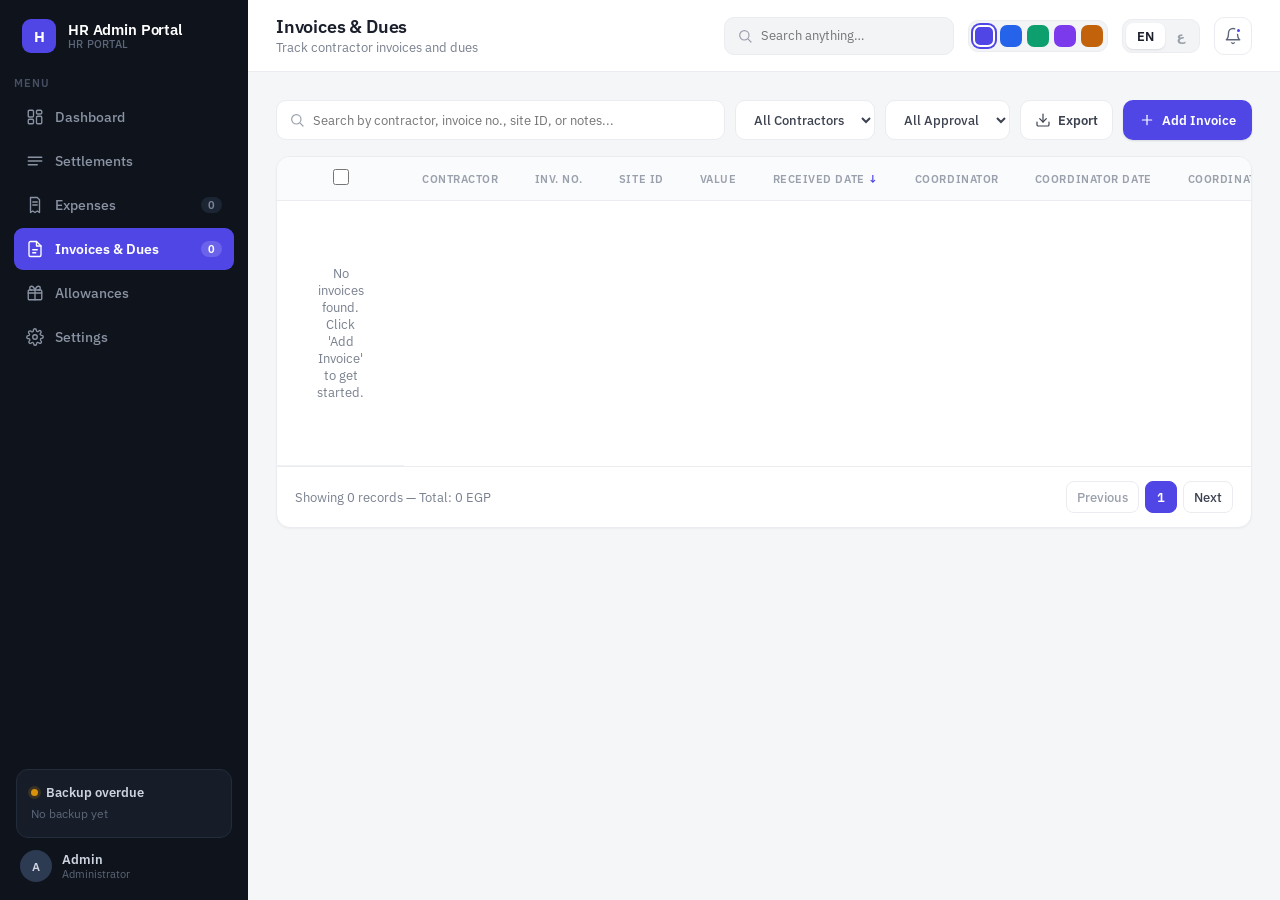
<file: pages/invoices.html>
<!DOCTYPE html>
<html lang="en">
<head>
  <meta charset="UTF-8">
  <meta name="viewport" content="width=device-width, initial-scale=1.0">
  <title>Invoices &amp; Dues — HR Admin Portal</title>
  <link rel="preconnect" href="https://fonts.googleapis.com">
  <link rel="preconnect" href="https://fonts.gstatic.com" crossorigin>
  <link href="https://fonts.googleapis.com/css2?family=IBM+Plex+Sans:wght@400;500;600;700&family=IBM+Plex+Sans+Arabic:wght@400;500;600;700&family=IBM+Plex+Mono:wght@400;500;600&display=swap" rel="stylesheet">
  <link rel="stylesheet" href="../styles.css">
</head>
<body>
  <div class="layout">
    <aside class="sidebar">
      <div class="sidebar-logo">
        <div class="sidebar-logo-mark">H</div>
        <div class="sidebar-logo-text">
          <span class="sidebar-logo-name" data-i18n="app.name">HR Admin Portal</span>
          <span class="sidebar-logo-sub" data-i18n="sidebar.subLabel">HR PORTAL</span>
        </div>
      </div>

      <div class="sidebar-section-label" data-i18n="sidebar.menuLabel">Menu</div>

      <nav class="sidebar-nav">
        <a href="../index.html" class="nav-item">
          <span class="nav-icon">
            <svg viewBox="0 0 24 24" fill="none" stroke="currentColor" stroke-width="1.8" stroke-linecap="round" stroke-linejoin="round" width="18" height="18">
              <rect x="3" y="3" width="7" height="9" rx="1.5"/><rect x="14" y="3" width="7" height="5" rx="1.5"/>
              <rect x="14" y="11" width="7" height="10" rx="1.5"/><rect x="3" y="15" width="7" height="6" rx="1.5"/>
            </svg>
          </span>
          <span data-i18n="nav.dashboard">Dashboard</span>
        </a>

        <a href="settlements.html" class="nav-item">
          <span class="nav-icon">
            <svg viewBox="0 0 24 24" fill="none" stroke="currentColor" stroke-width="1.8" stroke-linecap="round" stroke-linejoin="round" width="18" height="18">
              <path d="M3 7h18"/><path d="M3 12h18"/><path d="M3 17h12"/>
            </svg>
          </span>
          <span data-i18n="nav.settlements">Settlements</span>
        </a>

        <a href="expenses.html" class="nav-item">
          <span class="nav-icon">
            <svg viewBox="0 0 24 24" fill="none" stroke="currentColor" stroke-width="1.8" stroke-linecap="round" stroke-linejoin="round" width="18" height="18">
              <path d="M6 2h9l3 3v17l-3-2-3 2-3-2-3 2V2Z"/><path d="M9 8h6"/><path d="M9 12h6"/>
            </svg>
          </span>
          <span data-i18n="nav.expenses">Expenses</span>
          <span class="nav-badge" id="nav-badge-expenses">0</span>
        </a>

        <a href="invoices.html" class="nav-item">
          <span class="nav-icon">
            <svg viewBox="0 0 24 24" fill="none" stroke="currentColor" stroke-width="1.8" stroke-linecap="round" stroke-linejoin="round" width="18" height="18">
              <path d="M14 2H6a2 2 0 0 0-2 2v16a2 2 0 0 0 2 2h12a2 2 0 0 0 2-2V8Z"/>
              <path d="M14 2v6h6"/><path d="M9 13h6"/><path d="M9 17h4"/>
            </svg>
          </span>
          <span data-i18n="nav.invoices">Invoices &amp; Dues</span>
          <span class="nav-badge" id="nav-badge-invoices">0</span>
        </a>

        <a href="allowances.html" class="nav-item">
          <span class="nav-icon">
            <svg viewBox="0 0 24 24" fill="none" stroke="currentColor" stroke-width="1.8" stroke-linecap="round" stroke-linejoin="round" width="18" height="18">
              <rect x="3" y="8" width="18" height="13" rx="1.5"/><path d="M12 8v13"/><path d="M3 12h18"/>
              <path d="M7.5 8a2.5 2.5 0 0 1 0-5C10 3 12 8 12 8s2-5 4.5-5a2.5 2.5 0 0 1 0 5"/>
            </svg>
          </span>
          <span data-i18n="nav.allowances">Allowances</span>
        </a>

        <a href="settings.html" class="nav-item">
          <span class="nav-icon">
            <svg viewBox="0 0 24 24" fill="none" stroke="currentColor" stroke-width="1.8" stroke-linecap="round" stroke-linejoin="round" width="18" height="18">
              <circle cx="12" cy="12" r="3"/>
              <path d="M19.4 15a1.6 1.6 0 0 0 .3 1.8l.1.1a2 2 0 1 1-2.8 2.8l-.1-.1a1.6 1.6 0 0 0-2.7 1.1V21a2 2 0 1 1-4 0v-.2a1.6 1.6 0 0 0-2.7-1.1l-.1.1a2 2 0 1 1-2.8-2.8l.1-.1a1.6 1.6 0 0 0-1.1-2.7H3a2 2 0 1 1 0-4h.2a1.6 1.6 0 0 0 1.1-2.7l-.1-.1a2 2 0 1 1 2.8-2.8l.1.1a1.6 1.6 0 0 0 2.7-1.1V3a2 2 0 1 1 4 0v.2a1.6 1.6 0 0 0 2.7 1.1l.1-.1a2 2 0 1 1 2.8 2.8l-.1.1a1.6 1.6 0 0 0 1.1 2.7H21a2 2 0 1 1 0 4h-.2a1.6 1.6 0 0 0-1.4 1Z"/>
            </svg>
          </span>
          <span data-i18n="nav.settings">Settings</span>
        </a>
      </nav>

      <div class="sidebar-footer">
        <div class="sidebar-backup-card">
          <div class="sidebar-backup-header">
            <span class="sidebar-backup-dot" id="sidebar-backup-dot"></span>
            <span class="sidebar-backup-title" id="sidebar-backup-title">Backup healthy</span>
          </div>
          <div class="sidebar-backup-sub" id="sidebar-backup-sub">Last export 2 days ago</div>
        </div>
        <div class="sidebar-user">
          <div class="sidebar-avatar">A</div>
          <div>
            <div class="sidebar-user-name" data-i18n="sidebar.userName">Admin</div>
            <div class="sidebar-user-role" data-i18n="sidebar.userRole">Administrator</div>
          </div>
        </div>
      </div>
    </aside>

    <div class="main">
      <header class="topbar">
        <div class="topbar-title-group">
          <span class="page-title" data-i18n="invoices.title">Invoices &amp; Dues</span>
          <span class="page-sub" data-i18n="invoices.subtitle">Track contractor invoices and dues</span>
        </div>

        <div class="topbar-actions">
          <div class="topbar-search">
            <svg viewBox="0 0 24 24" fill="none" stroke="currentColor" stroke-width="1.8" stroke-linecap="round" stroke-linejoin="round" width="16" height="16">
              <circle cx="11" cy="11" r="7"/><path d="m21 21-4.3-4.3"/>
            </svg>
            <input type="text" data-i18n-placeholder="common.searchAnything" placeholder="Search anything…" aria-label="Search">
          </div>

          <div class="palette-switcher">
            <button class="palette-dot palette-dot-indigo" data-theme-btn="indigo" title="Indigo"></button>
            <button class="palette-dot palette-dot-sky" data-theme-btn="sky" title="Sky"></button>
            <button class="palette-dot palette-dot-emerald" data-theme-btn="emerald" title="Emerald"></button>
            <button class="palette-dot palette-dot-violet" data-theme-btn="violet" title="Violet"></button>
            <button class="palette-dot palette-dot-amber" data-theme-btn="amber" title="Amber"></button>
          </div>

          <div class="lang-toggle">
            <button class="lang-btn" data-lang-btn="en">EN</button>
            <button class="lang-btn" data-lang-btn="ar">ع</button>
          </div>

          <button class="topbar-bell" aria-label="Notifications">
            <svg viewBox="0 0 24 24" fill="none" stroke="currentColor" stroke-width="1.8" stroke-linecap="round" stroke-linejoin="round" width="18" height="18">
              <path d="M18 8a6 6 0 1 0-12 0c0 7-3 9-3 9h18s-3-2-3-9"/>
              <path d="M13.7 21a2 2 0 0 1-3.4 0"/>
            </svg>
            <span class="topbar-bell-dot"></span>
          </button>
        </div>
      </header>

      <div class="content">
        <div class="content-inner">
          <div class="filter-bar">
            <div class="filter-search">
              <svg viewBox="0 0 24 24" fill="none" stroke="currentColor" stroke-width="1.8" stroke-linecap="round" stroke-linejoin="round" width="16" height="16">
                <circle cx="11" cy="11" r="7"/><path d="m21 21-4.3-4.3"/>
              </svg>
              <input type="text" id="search-input" data-i18n-placeholder="invoices.searchPlaceholder" placeholder="Search by contractor, invoice no., site ID, or notes...">
            </div>
            <select id="contractor-filter" class="filter-select">
              <option value="" data-i18n="invoices.allContractors">All Contractors</option>
            </select>
            <select id="approval-filter" class="filter-select">
              <option value="" data-i18n="invoices.allApproval">All Approval</option>
              <option value="Approved" data-i18n="status.Approved">Approved</option>
              <option value="Rejected" data-i18n="status.Rejected">Rejected</option>
            </select>
            <button type="button" class="btn-secondary" id="export-invoices-btn">
              <svg viewBox="0 0 24 24" fill="none" stroke="currentColor" stroke-width="1.8" stroke-linecap="round" stroke-linejoin="round" width="16" height="16">
                <path d="M21 15v4a2 2 0 0 1-2 2H5a2 2 0 0 1-2-2v-4"/>
                <path d="M7 10l5 5 5-5"/><path d="M12 15V3"/>
              </svg>
              <span data-i18n="common.export">Export</span>
            </button>
            <button type="button" class="btn-primary" id="add-invoice-btn">
              <svg viewBox="0 0 24 24" fill="none" stroke="currentColor" stroke-width="1.8" stroke-linecap="round" stroke-linejoin="round" width="16" height="16">
                <path d="M12 5v14"/><path d="M5 12h14"/>
              </svg>
              <span data-i18n="invoices.addButton">Add Invoice</span>
            </button>
          </div>

          <div class="bulk-bar hidden" id="bulk-bar">
            <span class="bulk-bar-count" id="bulk-bar-count"></span>
            <div class="bulk-bar-actions">
              <button type="button" class="btn-secondary" id="bulk-clear-btn" data-i18n="common.clearSelection">Clear</button>
              <button type="button" class="btn-primary" id="bulk-edit-btn" data-i18n="common.bulkEdit">Bulk Edit</button>
            </div>
          </div>

          <div class="table-wrapper">
            <div class="table-scroll">
              <table id="invoices-table">
                <thead>
                  <tr>
                    <th class="th-checkbox"><input type="checkbox" class="select-all-checkbox" id="select-all-checkbox" aria-label="Select all"></th>
                    <th data-field="contractor" data-i18n="common.field.contractor">Contractor</th>
                    <th data-field="invoiceNo" data-i18n="invoices.colInvoiceNo">Inv. No.</th>
                    <th data-field="siteId" data-i18n="common.field.siteId">Site ID</th>
                    <th data-field="value" data-i18n="common.field.value">Value</th>
                    <th data-field="receivedDate" data-i18n="common.field.receivedDate">Received Date</th>
                    <th data-field="coordinator" data-i18n="common.field.coordinator">Coordinator</th>
                    <th data-field="coordinatorDate" data-i18n="common.field.coordinatorDate">Coordinator Date</th>
                    <th data-field="coordinatorFinished" data-i18n="common.field.coordinatorFinished">Coordinator Finished</th>
                    <th data-field="vfCode" data-i18n="common.field.vfCode">VF Code</th>
                    <th data-field="aliaaDate" data-i18n="common.field.aliaaDate">Aliaa Date</th>
                    <th data-field="aliaaFinished" data-i18n="common.field.aliaaFinished">Aliaa Finished</th>
                    <th data-field="ashrafDate" data-i18n="common.field.ashrafDate">Ashraf/Mohannad Date</th>
                    <th data-field="ashrafFinished" data-i18n="common.field.ashrafFinished">Ashraf/Mohannad Finished</th>
                    <th data-field="financeDate" data-i18n="common.field.financeDate">Finance Date</th>
                    <th data-field="approval" data-i18n="common.field.approval">Approval</th>
                    <th data-field="notes" data-i18n="common.field.notes">Notes</th>
                  </tr>
                </thead>
                <tbody id="invoices-tbody"></tbody>
              </table>
            </div>
            <div class="table-footer">
              <span class="table-footer-info" id="record-count"></span>
              <div class="pagination">
                <button class="page-btn" disabled data-i18n="common.previous">Previous</button>
                <button class="page-btn active">1</button>
                <button class="page-btn" data-i18n="common.next">Next</button>
              </div>
            </div>
          </div>
        </div>
      </div>
    </div>
  </div>

  <div id="modal-container"></div>
  <div id="toast-container"></div>

  <script src="../js/data.js"></script>
  <script src="../js/i18n.js"></script>
  <script src="../app.js"></script>
  <script src="../js/invoices.js"></script>
</body>
</html>
</file>
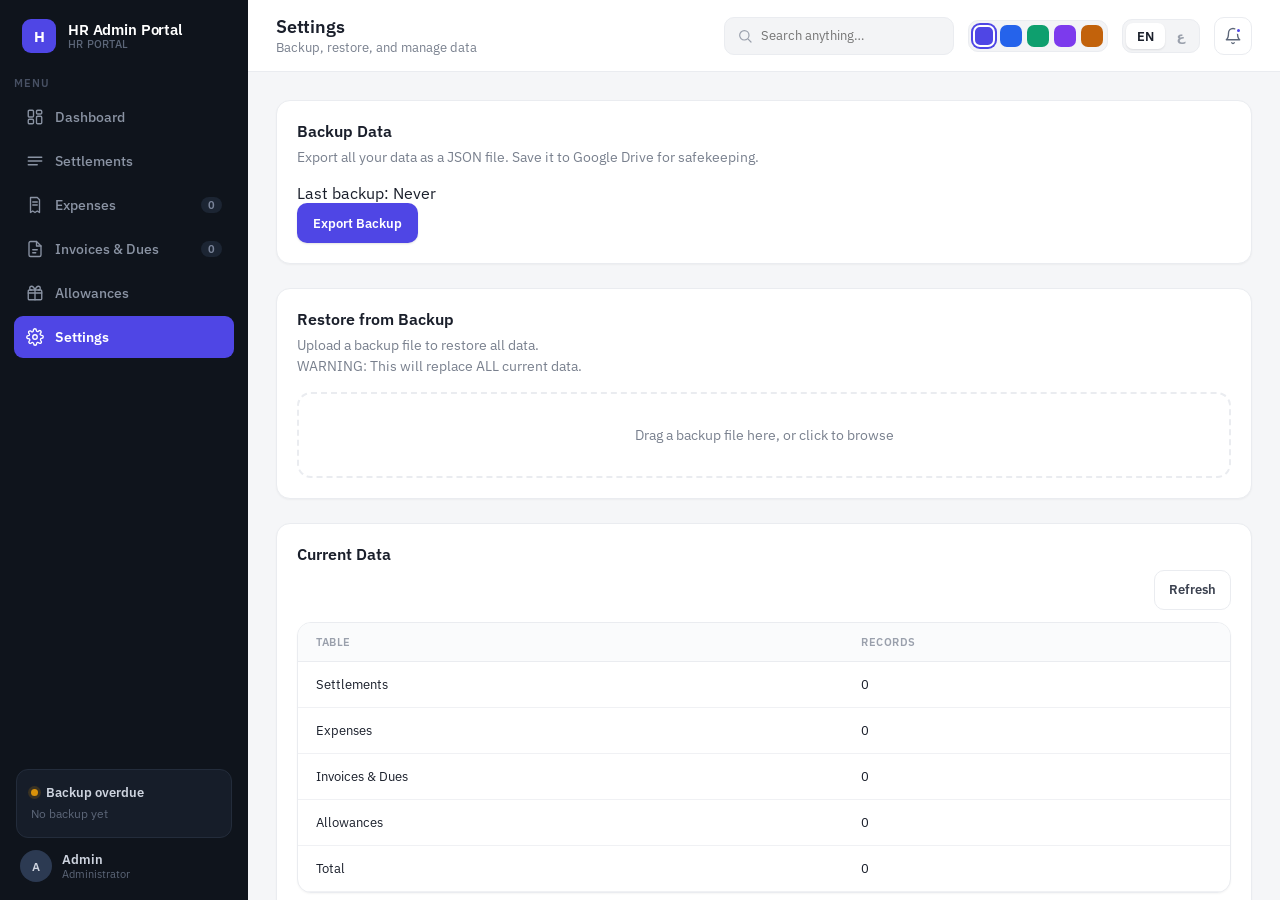
<file: pages/settings.html>
<!DOCTYPE html>
<html lang="en">
<head>
  <meta charset="UTF-8">
  <meta name="viewport" content="width=device-width, initial-scale=1.0">
  <title>Settings — HR Admin Portal</title>
  <link rel="preconnect" href="https://fonts.googleapis.com">
  <link rel="preconnect" href="https://fonts.gstatic.com" crossorigin>
  <link href="https://fonts.googleapis.com/css2?family=IBM+Plex+Sans:wght@400;500;600;700&family=IBM+Plex+Sans+Arabic:wght@400;500;600;700&family=IBM+Plex+Mono:wght@400;500;600&display=swap" rel="stylesheet">
  <link rel="stylesheet" href="../styles.css">
</head>
<body>
  <div class="layout">
    <aside class="sidebar">
      <div class="sidebar-logo">
        <div class="sidebar-logo-mark">H</div>
        <div class="sidebar-logo-text">
          <span class="sidebar-logo-name" data-i18n="app.name">HR Admin Portal</span>
          <span class="sidebar-logo-sub" data-i18n="sidebar.subLabel">HR PORTAL</span>
        </div>
      </div>

      <div class="sidebar-section-label" data-i18n="sidebar.menuLabel">Menu</div>

      <nav class="sidebar-nav">
        <a href="../index.html" class="nav-item">
          <span class="nav-icon">
            <svg viewBox="0 0 24 24" fill="none" stroke="currentColor" stroke-width="1.8" stroke-linecap="round" stroke-linejoin="round" width="18" height="18">
              <rect x="3" y="3" width="7" height="9" rx="1.5"/><rect x="14" y="3" width="7" height="5" rx="1.5"/>
              <rect x="14" y="11" width="7" height="10" rx="1.5"/><rect x="3" y="15" width="7" height="6" rx="1.5"/>
            </svg>
          </span>
          <span data-i18n="nav.dashboard">Dashboard</span>
        </a>

        <a href="settlements.html" class="nav-item">
          <span class="nav-icon">
            <svg viewBox="0 0 24 24" fill="none" stroke="currentColor" stroke-width="1.8" stroke-linecap="round" stroke-linejoin="round" width="18" height="18">
              <path d="M3 7h18"/><path d="M3 12h18"/><path d="M3 17h12"/>
            </svg>
          </span>
          <span data-i18n="nav.settlements">Settlements</span>
        </a>

        <a href="expenses.html" class="nav-item">
          <span class="nav-icon">
            <svg viewBox="0 0 24 24" fill="none" stroke="currentColor" stroke-width="1.8" stroke-linecap="round" stroke-linejoin="round" width="18" height="18">
              <path d="M6 2h9l3 3v17l-3-2-3 2-3-2-3 2V2Z"/><path d="M9 8h6"/><path d="M9 12h6"/>
            </svg>
          </span>
          <span data-i18n="nav.expenses">Expenses</span>
          <span class="nav-badge" id="nav-badge-expenses">0</span>
        </a>

        <a href="invoices.html" class="nav-item">
          <span class="nav-icon">
            <svg viewBox="0 0 24 24" fill="none" stroke="currentColor" stroke-width="1.8" stroke-linecap="round" stroke-linejoin="round" width="18" height="18">
              <path d="M14 2H6a2 2 0 0 0-2 2v16a2 2 0 0 0 2 2h12a2 2 0 0 0 2-2V8Z"/>
              <path d="M14 2v6h6"/><path d="M9 13h6"/><path d="M9 17h4"/>
            </svg>
          </span>
          <span data-i18n="nav.invoices">Invoices &amp; Dues</span>
          <span class="nav-badge" id="nav-badge-invoices">0</span>
        </a>

        <a href="allowances.html" class="nav-item">
          <span class="nav-icon">
            <svg viewBox="0 0 24 24" fill="none" stroke="currentColor" stroke-width="1.8" stroke-linecap="round" stroke-linejoin="round" width="18" height="18">
              <rect x="3" y="8" width="18" height="13" rx="1.5"/><path d="M12 8v13"/><path d="M3 12h18"/>
              <path d="M7.5 8a2.5 2.5 0 0 1 0-5C10 3 12 8 12 8s2-5 4.5-5a2.5 2.5 0 0 1 0 5"/>
            </svg>
          </span>
          <span data-i18n="nav.allowances">Allowances</span>
        </a>

        <a href="settings.html" class="nav-item">
          <span class="nav-icon">
            <svg viewBox="0 0 24 24" fill="none" stroke="currentColor" stroke-width="1.8" stroke-linecap="round" stroke-linejoin="round" width="18" height="18">
              <circle cx="12" cy="12" r="3"/>
              <path d="M19.4 15a1.6 1.6 0 0 0 .3 1.8l.1.1a2 2 0 1 1-2.8 2.8l-.1-.1a1.6 1.6 0 0 0-2.7 1.1V21a2 2 0 1 1-4 0v-.2a1.6 1.6 0 0 0-2.7-1.1l-.1.1a2 2 0 1 1-2.8-2.8l.1-.1a1.6 1.6 0 0 0-1.1-2.7H3a2 2 0 1 1 0-4h.2a1.6 1.6 0 0 0 1.1-2.7l-.1-.1a2 2 0 1 1 2.8-2.8l.1.1a1.6 1.6 0 0 0 2.7-1.1V3a2 2 0 1 1 4 0v.2a1.6 1.6 0 0 0 2.7 1.1l.1-.1a2 2 0 1 1 2.8 2.8l-.1.1a1.6 1.6 0 0 0 1.1 2.7H21a2 2 0 1 1 0 4h-.2a1.6 1.6 0 0 0-1.4 1Z"/>
            </svg>
          </span>
          <span data-i18n="nav.settings">Settings</span>
        </a>
      </nav>

      <div class="sidebar-footer">
        <div class="sidebar-backup-card">
          <div class="sidebar-backup-header">
            <span class="sidebar-backup-dot" id="sidebar-backup-dot"></span>
            <span class="sidebar-backup-title" id="sidebar-backup-title">Backup healthy</span>
          </div>
          <div class="sidebar-backup-sub" id="sidebar-backup-sub">Last export 2 days ago</div>
        </div>
        <div class="sidebar-user">
          <div class="sidebar-avatar">A</div>
          <div>
            <div class="sidebar-user-name" data-i18n="sidebar.userName">Admin</div>
            <div class="sidebar-user-role" data-i18n="sidebar.userRole">Administrator</div>
          </div>
        </div>
      </div>
    </aside>

    <div class="main">
      <header class="topbar">
        <div class="topbar-title-group">
          <span class="page-title" data-i18n="settings.title">Settings</span>
          <span class="page-sub" data-i18n="settings.subtitle">Backup, restore, and manage data</span>
        </div>

        <div class="topbar-actions">
          <div class="topbar-search">
            <svg viewBox="0 0 24 24" fill="none" stroke="currentColor" stroke-width="1.8" stroke-linecap="round" stroke-linejoin="round" width="16" height="16">
              <circle cx="11" cy="11" r="7"/><path d="m21 21-4.3-4.3"/>
            </svg>
            <input type="text" data-i18n-placeholder="common.searchAnything" placeholder="Search anything…" aria-label="Search">
          </div>

          <div class="palette-switcher">
            <button class="palette-dot palette-dot-indigo" data-theme-btn="indigo" title="Indigo"></button>
            <button class="palette-dot palette-dot-sky" data-theme-btn="sky" title="Sky"></button>
            <button class="palette-dot palette-dot-emerald" data-theme-btn="emerald" title="Emerald"></button>
            <button class="palette-dot palette-dot-violet" data-theme-btn="violet" title="Violet"></button>
            <button class="palette-dot palette-dot-amber" data-theme-btn="amber" title="Amber"></button>
          </div>

          <div class="lang-toggle">
            <button class="lang-btn" data-lang-btn="en">EN</button>
            <button class="lang-btn" data-lang-btn="ar">ع</button>
          </div>

          <button class="topbar-bell" aria-label="Notifications">
            <svg viewBox="0 0 24 24" fill="none" stroke="currentColor" stroke-width="1.8" stroke-linecap="round" stroke-linejoin="round" width="18" height="18">
              <path d="M18 8a6 6 0 1 0-12 0c0 7-3 9-3 9h18s-3-2-3-9"/>
              <path d="M13.7 21a2 2 0 0 1-3.4 0"/>
            </svg>
            <span class="topbar-bell-dot"></span>
          </button>
        </div>
      </header>

      <div class="content">
        <div class="content-inner">

          <div class="settings-section card">
            <div class="card-title" data-i18n="settings.backup.title">Backup Data</div>
            <div class="card-description" data-i18n="settings.backup.desc">Export all your data as a JSON file. Save it to Google Drive for safekeeping.</div>
            <div class="last-backup-text" id="last-backup-display">Last backup: Never</div>
            <button type="button" class="btn-primary" id="export-backup-btn" data-i18n="settings.backup.exportButton">Export Backup</button>
          </div>

          <div class="settings-section card">
            <div class="card-title" data-i18n="settings.restore.title">Restore from Backup</div>
            <div class="card-description" data-i18n="settings.restore.desc">Upload a backup file to restore all data.
WARNING: This will replace ALL current data.</div>

            <div class="drop-zone" id="drop-zone">
              <span id="drop-zone-text" data-i18n="settings.restore.dropZoneText">Drag a backup file here, or click to browse</span>
            </div>
            <input type="file" id="file-input" accept=".json" class="hidden">

            <div class="file-selected-row hidden" id="file-selected-row">
              <span class="file-selected-name" id="file-selected-name"></span>
              <button type="button" class="btn-primary" id="restore-btn" data-i18n="settings.restore.restoreButton">Restore</button>
            </div>
          </div>

          <div class="settings-section card">
            <div class="card-title" data-i18n="settings.currentData.title">Current Data</div>
            <div class="table-meta-row">
              <button type="button" class="btn-secondary" id="refresh-counts-btn" data-i18n="common.refresh">Refresh</button>
            </div>
            <div class="table-wrapper">
              <table class="data-overview-table">
                <thead>
                  <tr>
                    <th data-i18n="settings.currentData.colTable">Table</th>
                    <th data-i18n="settings.currentData.colRecords">Records</th>
                  </tr>
                </thead>
                <tbody id="data-overview-tbody"></tbody>
              </table>
            </div>
          </div>

          <div class="settings-section card">
            <div class="card-title" data-i18n="settings.manageLists.title">Manage Lists</div>
            <div class="card-description" data-i18n="settings.manageLists.desc">Add or remove the items that appear in dropdown menus across the app.</div>
            <div id="list-manager-container" class="list-manager-container"></div>
          </div>

        </div>
      </div>
    </div>
  </div>

  <div id="modal-container"></div>
  <div id="toast-container"></div>

  <script src="../js/data.js"></script>
  <script src="../js/i18n.js"></script>
  <script src="../app.js"></script>
  <script src="../js/settings.js"></script>
</body>
</html>
</file>
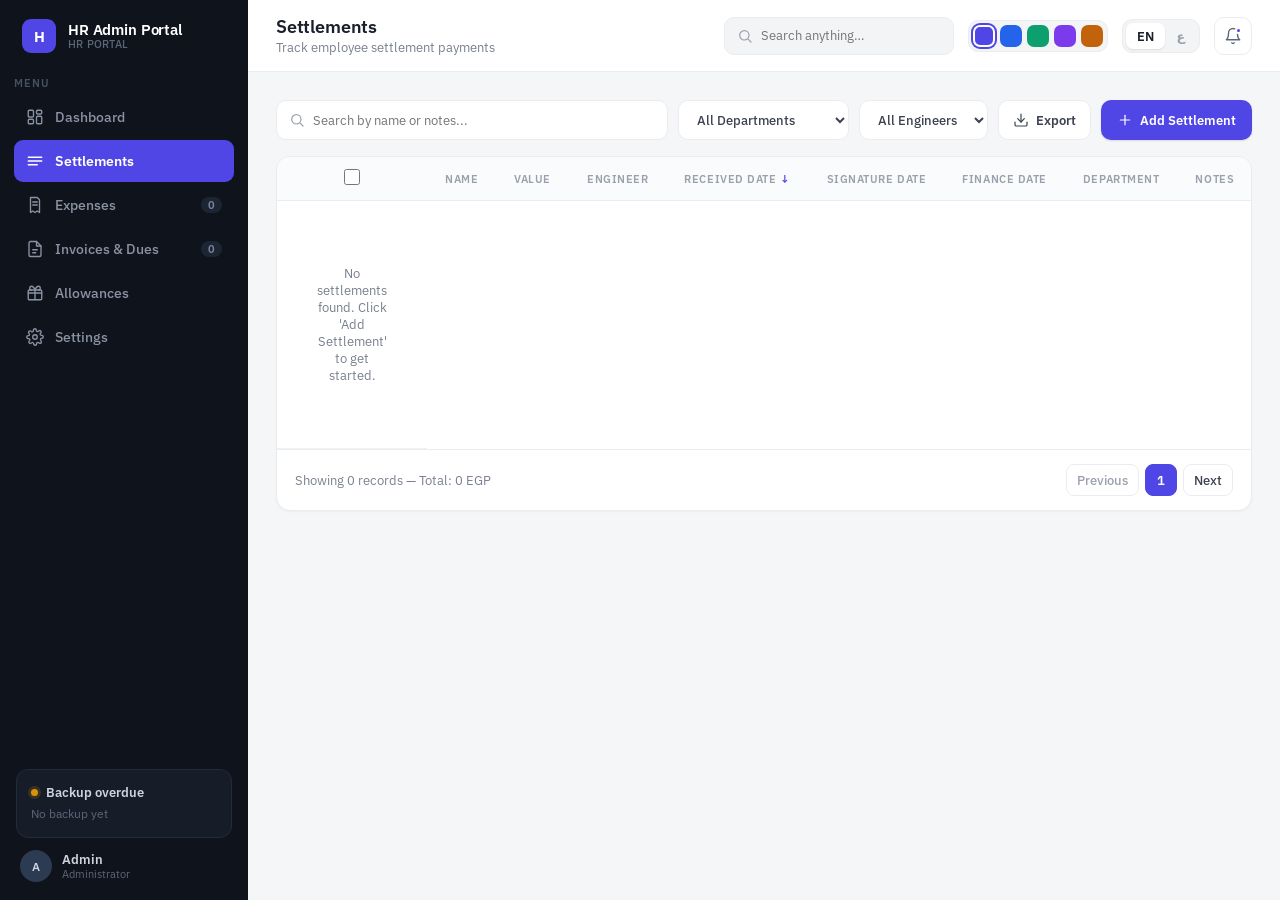
<file: pages/settlements.html>
<!DOCTYPE html>
<html lang="en">
<head>
  <meta charset="UTF-8">
  <meta name="viewport" content="width=device-width, initial-scale=1.0">
  <title>Settlements — HR Admin Portal</title>
  <link rel="preconnect" href="https://fonts.googleapis.com">
  <link rel="preconnect" href="https://fonts.gstatic.com" crossorigin>
  <link href="https://fonts.googleapis.com/css2?family=IBM+Plex+Sans:wght@400;500;600;700&family=IBM+Plex+Sans+Arabic:wght@400;500;600;700&family=IBM+Plex+Mono:wght@400;500;600&display=swap" rel="stylesheet">
  <link rel="stylesheet" href="../styles.css">
</head>
<body>
  <div class="layout">
    <aside class="sidebar">
      <div class="sidebar-logo">
        <div class="sidebar-logo-mark">H</div>
        <div class="sidebar-logo-text">
          <span class="sidebar-logo-name" data-i18n="app.name">HR Admin Portal</span>
          <span class="sidebar-logo-sub" data-i18n="sidebar.subLabel">HR PORTAL</span>
        </div>
      </div>

      <div class="sidebar-section-label" data-i18n="sidebar.menuLabel">Menu</div>

      <nav class="sidebar-nav">
        <a href="../index.html" class="nav-item">
          <span class="nav-icon">
            <svg viewBox="0 0 24 24" fill="none" stroke="currentColor" stroke-width="1.8" stroke-linecap="round" stroke-linejoin="round" width="18" height="18">
              <rect x="3" y="3" width="7" height="9" rx="1.5"/><rect x="14" y="3" width="7" height="5" rx="1.5"/>
              <rect x="14" y="11" width="7" height="10" rx="1.5"/><rect x="3" y="15" width="7" height="6" rx="1.5"/>
            </svg>
          </span>
          <span data-i18n="nav.dashboard">Dashboard</span>
        </a>

        <a href="settlements.html" class="nav-item">
          <span class="nav-icon">
            <svg viewBox="0 0 24 24" fill="none" stroke="currentColor" stroke-width="1.8" stroke-linecap="round" stroke-linejoin="round" width="18" height="18">
              <path d="M3 7h18"/><path d="M3 12h18"/><path d="M3 17h12"/>
            </svg>
          </span>
          <span data-i18n="nav.settlements">Settlements</span>
        </a>

        <a href="expenses.html" class="nav-item">
          <span class="nav-icon">
            <svg viewBox="0 0 24 24" fill="none" stroke="currentColor" stroke-width="1.8" stroke-linecap="round" stroke-linejoin="round" width="18" height="18">
              <path d="M6 2h9l3 3v17l-3-2-3 2-3-2-3 2V2Z"/><path d="M9 8h6"/><path d="M9 12h6"/>
            </svg>
          </span>
          <span data-i18n="nav.expenses">Expenses</span>
          <span class="nav-badge" id="nav-badge-expenses">0</span>
        </a>

        <a href="invoices.html" class="nav-item">
          <span class="nav-icon">
            <svg viewBox="0 0 24 24" fill="none" stroke="currentColor" stroke-width="1.8" stroke-linecap="round" stroke-linejoin="round" width="18" height="18">
              <path d="M14 2H6a2 2 0 0 0-2 2v16a2 2 0 0 0 2 2h12a2 2 0 0 0 2-2V8Z"/>
              <path d="M14 2v6h6"/><path d="M9 13h6"/><path d="M9 17h4"/>
            </svg>
          </span>
          <span data-i18n="nav.invoices">Invoices &amp; Dues</span>
          <span class="nav-badge" id="nav-badge-invoices">0</span>
        </a>

        <a href="allowances.html" class="nav-item">
          <span class="nav-icon">
            <svg viewBox="0 0 24 24" fill="none" stroke="currentColor" stroke-width="1.8" stroke-linecap="round" stroke-linejoin="round" width="18" height="18">
              <rect x="3" y="8" width="18" height="13" rx="1.5"/><path d="M12 8v13"/><path d="M3 12h18"/>
              <path d="M7.5 8a2.5 2.5 0 0 1 0-5C10 3 12 8 12 8s2-5 4.5-5a2.5 2.5 0 0 1 0 5"/>
            </svg>
          </span>
          <span data-i18n="nav.allowances">Allowances</span>
        </a>

        <a href="settings.html" class="nav-item">
          <span class="nav-icon">
            <svg viewBox="0 0 24 24" fill="none" stroke="currentColor" stroke-width="1.8" stroke-linecap="round" stroke-linejoin="round" width="18" height="18">
              <circle cx="12" cy="12" r="3"/>
              <path d="M19.4 15a1.6 1.6 0 0 0 .3 1.8l.1.1a2 2 0 1 1-2.8 2.8l-.1-.1a1.6 1.6 0 0 0-2.7 1.1V21a2 2 0 1 1-4 0v-.2a1.6 1.6 0 0 0-2.7-1.1l-.1.1a2 2 0 1 1-2.8-2.8l.1-.1a1.6 1.6 0 0 0-1.1-2.7H3a2 2 0 1 1 0-4h.2a1.6 1.6 0 0 0 1.1-2.7l-.1-.1a2 2 0 1 1 2.8-2.8l.1.1a1.6 1.6 0 0 0 2.7-1.1V3a2 2 0 1 1 4 0v.2a1.6 1.6 0 0 0 2.7 1.1l.1-.1a2 2 0 1 1 2.8 2.8l-.1.1a1.6 1.6 0 0 0 1.1 2.7H21a2 2 0 1 1 0 4h-.2a1.6 1.6 0 0 0-1.4 1Z"/>
            </svg>
          </span>
          <span data-i18n="nav.settings">Settings</span>
        </a>
      </nav>

      <div class="sidebar-footer">
        <div class="sidebar-backup-card">
          <div class="sidebar-backup-header">
            <span class="sidebar-backup-dot" id="sidebar-backup-dot"></span>
            <span class="sidebar-backup-title" id="sidebar-backup-title">Backup healthy</span>
          </div>
          <div class="sidebar-backup-sub" id="sidebar-backup-sub">Last export 2 days ago</div>
        </div>
        <div class="sidebar-user">
          <div class="sidebar-avatar">A</div>
          <div>
            <div class="sidebar-user-name" data-i18n="sidebar.userName">Admin</div>
            <div class="sidebar-user-role" data-i18n="sidebar.userRole">Administrator</div>
          </div>
        </div>
      </div>
    </aside>

    <div class="main">
      <header class="topbar">
        <div class="topbar-title-group">
          <span class="page-title" data-i18n="settlements.title">Settlements</span>
          <span class="page-sub" data-i18n="settlements.subtitle">Track employee settlement payments</span>
        </div>

        <div class="topbar-actions">
          <div class="topbar-search">
            <svg viewBox="0 0 24 24" fill="none" stroke="currentColor" stroke-width="1.8" stroke-linecap="round" stroke-linejoin="round" width="16" height="16">
              <circle cx="11" cy="11" r="7"/><path d="m21 21-4.3-4.3"/>
            </svg>
            <input type="text" data-i18n-placeholder="common.searchAnything" placeholder="Search anything…" aria-label="Search">
          </div>

          <div class="palette-switcher">
            <button class="palette-dot palette-dot-indigo" data-theme-btn="indigo" title="Indigo"></button>
            <button class="palette-dot palette-dot-sky" data-theme-btn="sky" title="Sky"></button>
            <button class="palette-dot palette-dot-emerald" data-theme-btn="emerald" title="Emerald"></button>
            <button class="palette-dot palette-dot-violet" data-theme-btn="violet" title="Violet"></button>
            <button class="palette-dot palette-dot-amber" data-theme-btn="amber" title="Amber"></button>
          </div>

          <div class="lang-toggle">
            <button class="lang-btn" data-lang-btn="en">EN</button>
            <button class="lang-btn" data-lang-btn="ar">ع</button>
          </div>

          <button class="topbar-bell" aria-label="Notifications">
            <svg viewBox="0 0 24 24" fill="none" stroke="currentColor" stroke-width="1.8" stroke-linecap="round" stroke-linejoin="round" width="18" height="18">
              <path d="M18 8a6 6 0 1 0-12 0c0 7-3 9-3 9h18s-3-2-3-9"/>
              <path d="M13.7 21a2 2 0 0 1-3.4 0"/>
            </svg>
            <span class="topbar-bell-dot"></span>
          </button>
        </div>
      </header>

      <div class="content">
        <div class="content-inner">
          <div class="filter-bar">
            <div class="filter-search">
              <svg viewBox="0 0 24 24" fill="none" stroke="currentColor" stroke-width="1.8" stroke-linecap="round" stroke-linejoin="round" width="16" height="16">
                <circle cx="11" cy="11" r="7"/><path d="m21 21-4.3-4.3"/>
              </svg>
              <input type="text" id="search-input" data-i18n-placeholder="settlements.searchPlaceholder" placeholder="Search by name or notes...">
            </div>
            <select id="department-filter" class="filter-select">
              <option value="" data-i18n="settlements.allDepartments">All Departments</option>
            </select>
            <select id="engineer-filter" class="filter-select">
              <option value="" data-i18n="settlements.allEngineers">All Engineers</option>
            </select>
            <button type="button" class="btn-secondary" id="export-settlements-btn">
              <svg viewBox="0 0 24 24" fill="none" stroke="currentColor" stroke-width="1.8" stroke-linecap="round" stroke-linejoin="round" width="16" height="16">
                <path d="M21 15v4a2 2 0 0 1-2 2H5a2 2 0 0 1-2-2v-4"/>
                <path d="M7 10l5 5 5-5"/><path d="M12 15V3"/>
              </svg>
              <span data-i18n="common.export">Export</span>
            </button>
            <button type="button" class="btn-primary" id="add-settlement-btn">
              <svg viewBox="0 0 24 24" fill="none" stroke="currentColor" stroke-width="1.8" stroke-linecap="round" stroke-linejoin="round" width="16" height="16">
                <path d="M12 5v14"/><path d="M5 12h14"/>
              </svg>
              <span data-i18n="settlements.addButton">Add Settlement</span>
            </button>
          </div>

          <div class="bulk-bar hidden" id="bulk-bar">
            <span class="bulk-bar-count" id="bulk-bar-count"></span>
            <div class="bulk-bar-actions">
              <button type="button" class="btn-secondary" id="bulk-clear-btn" data-i18n="common.clearSelection">Clear</button>
              <button type="button" class="btn-primary" id="bulk-edit-btn" data-i18n="common.bulkEdit">Bulk Edit</button>
            </div>
          </div>

          <div class="table-wrapper">
            <div class="table-scroll">
              <table id="settlements-table">
                <thead>
                  <tr>
                    <th class="th-checkbox"><input type="checkbox" class="select-all-checkbox" id="select-all-checkbox" aria-label="Select all"></th>
                    <th data-field="name" data-i18n="common.field.name">Name</th>
                    <th data-field="value" data-i18n="common.field.value">Value</th>
                    <th data-field="engineer" data-i18n="common.field.engineer">Engineer</th>
                    <th data-field="receivedDate" data-i18n="common.field.receivedDate">Received Date</th>
                    <th data-field="signatureDate" data-i18n="common.field.signatureDate">Signature Date</th>
                    <th data-field="financeDate" data-i18n="common.field.financeDate">Finance Date</th>
                    <th data-field="department" data-i18n="common.field.department">Department</th>
                    <th data-field="notes" data-i18n="common.field.notes">Notes</th>
                  </tr>
                </thead>
                <tbody id="settlements-tbody"></tbody>
              </table>
            </div>
            <div class="table-footer">
              <span class="table-footer-info" id="record-count"></span>
              <div class="pagination">
                <button class="page-btn" disabled data-i18n="common.previous">Previous</button>
                <button class="page-btn active">1</button>
                <button class="page-btn" data-i18n="common.next">Next</button>
              </div>
            </div>
          </div>
        </div>
      </div>
    </div>
  </div>

  <div id="modal-container"></div>
  <div id="toast-container"></div>

  <script src="../js/data.js"></script>
  <script src="../js/i18n.js"></script>
  <script src="../app.js"></script>
  <script src="../js/settlements.js"></script>
</body>
</html>
</file>
<file: styles.css>
/* ============================================================
   HR Admin Portal — Redesigned styles.css
   Drop-in replacement. Requires IBM Plex fonts in <head>.
   ============================================================ */

@import url('https://fonts.googleapis.com/css2?family=IBM+Plex+Sans:wght@400;500;600;700&family=IBM+Plex+Sans+Arabic:wght@400;500;600;700&family=IBM+Plex+Mono:wght@400;500;600&display=swap');

/* ---- Design Tokens ---- */
:root {
  /* Accent (overridden by JS theme switcher) */
  --accent:            #4F46E5;
  --accent-soft:       #EEEEFE;

  /* Neutrals */
  --bg:                #F5F6F8;
  --surface:           #FFFFFF;
  --border:            #EAECF0;
  --border-inner:      #F0F1F4;
  --text:              #1A1F2B;
  --text-sub:          #3C4250;
  --text-muted:        #79808E;
  --text-faint:        #9AA0AC;

  /* Sidebar */
  --sidebar-bg:        #0F141C;
  --sidebar-text:      #8A93A3;
  --sidebar-card:      #161D29;
  --sidebar-border:    #232C3B;

  /* Status */
  --success:           #0B7D57;
  --success-bg:        #E4F6EF;
  --warning:           #9A6800;
  --warning-bg:        #FCF3DF;
  --danger:            #C23A24;
  --danger-bg:         #FCE9E5;
  --info:              #5C6678;
  --info-bg:           #EEF1F5;

  /* Shape */
  --radius-card:       14px;
  --radius-btn:        10px;
  --radius-badge-pill: 20px;
  --radius-badge:      7px;
  --radius-avatar:     9px;
  --shadow-card:       0 1px 2px rgba(16, 20, 28, 0.04);
  --shadow-btn:        0 1px 2px rgba(16, 20, 28, 0.12);
}

/* ---- Reset ---- */
*, *::before, *::after { box-sizing: border-box; margin: 0; padding: 0; }
body {
  font-family: 'IBM Plex Sans', system-ui, sans-serif;
  background: var(--sidebar-bg);
  color: var(--text);
  -webkit-font-smoothing: antialiased;
}
[dir="rtl"] body,
[dir="rtl"] {
  font-family: 'IBM Plex Sans Arabic', 'IBM Plex Sans', sans-serif;
}
a { text-decoration: none; color: inherit; }

/* ---- Scrollbars ---- */
::-webkit-scrollbar { width: 10px; height: 10px; }
::-webkit-scrollbar-thumb {
  background: #d4d8df; border-radius: 8px;
  border: 3px solid transparent; background-clip: content-box;
}
::-webkit-scrollbar-thumb:hover { background: #bcc2cc; background-clip: content-box; }

/* ============================================================
   LAYOUT
   ============================================================ */
.layout {
  display: flex;
  flex-direction: row;
  height: 100vh;
  overflow: hidden;
}

/* ============================================================
   SIDEBAR
   ============================================================ */
.sidebar {
  width: 248px;
  flex: none;
  background: var(--sidebar-bg);
  display: flex;
  flex-direction: column;
  padding: 0;
  height: 100%;
  overflow-y: auto;
}

.sidebar-logo {
  height: 72px;
  display: flex;
  align-items: center;
  gap: 12px;
  padding: 0 22px;
  flex-shrink: 0;
}

.sidebar-logo-mark {
  width: 34px; height: 34px;
  border-radius: 9px;
  background: var(--accent);
  display: flex; align-items: center; justify-content: center;
  color: #fff;
  font-size: 15px; font-weight: 700;
  letter-spacing: -0.02em;
  flex: none;
}

.sidebar-logo-text { display: flex; flex-direction: column; line-height: 1.15; }
.sidebar-logo-name  { color: #fff; font-size: 15px; font-weight: 600; letter-spacing: -0.01em; }
.sidebar-logo-sub   { color: #5C6678; font-size: 11px; font-weight: 500; letter-spacing: 0.02em; }

.sidebar-section-label {
  padding: 4px 14px 6px;
  color: #475063;
  font-size: 10.5px; font-weight: 600;
  letter-spacing: 0.09em; text-transform: uppercase;
}

.sidebar-nav {
  display: flex; flex-direction: column; gap: 2px;
  padding: 0 14px;
}

.nav-item {
  display: flex; align-items: center; gap: 11px;
  height: 42px; padding: 0 12px;
  border-radius: 9px;
  color: var(--sidebar-text);
  font-size: 13.5px; font-weight: 500;
  cursor: pointer;
  transition: background 0.15s, color 0.15s;
  border: none; background: transparent;
}
.nav-item:hover {
  background: rgba(255, 255, 255, 0.05);
  color: #cdd3de;
}
.nav-item.active {
  background: var(--accent);
  color: #fff;
  font-weight: 600;
}
.nav-icon {
  width: 18px; height: 18px; flex: none;
  display: flex; align-items: center; justify-content: center;
}
.nav-badge {
  font-size: 11px; font-weight: 600;
  background: #1C2533; color: #7A8499;
  padding: 1px 7px; border-radius: 20px;
  margin-inline-start: auto;
}
.nav-item.active .nav-badge {
  background: rgba(255, 255, 255, 0.16);
  color: #fff;
}

.sidebar-footer {
  margin-top: auto;
  padding: 16px;
}

.sidebar-backup-card {
  background: var(--sidebar-card);
  border: 1px solid var(--sidebar-border);
  border-radius: 12px;
  padding: 14px;
}
.sidebar-backup-header {
  display: flex; align-items: center; gap: 8px;
  margin-bottom: 6px;
}
.sidebar-backup-dot {
  width: 7px; height: 7px; border-radius: 50%;
  background: #2BB673; flex: none;
  box-shadow: 0 0 0 3px rgba(43, 182, 115, 0.18);
}
.sidebar-backup-title  { color: #cdd3de; font-size: 12.5px; font-weight: 600; }
.sidebar-backup-sub    { color: #5C6678; font-size: 11.5px; line-height: 1.45; }

.sidebar-user {
  display: flex; align-items: center; gap: 10px;
  padding: 12px 4px 2px;
}
.sidebar-avatar {
  width: 32px; height: 32px; border-radius: 50%;
  background: #2C3A52;
  display: flex; align-items: center; justify-content: center;
  color: #cdd3de; font-size: 12px; font-weight: 600;
  flex: none;
}
.sidebar-user-name { color: #cdd3de; font-size: 12.5px; font-weight: 600; }
.sidebar-user-role { color: #5C6678; font-size: 11px; }

/* ============================================================
   MAIN AREA
   ============================================================ */
.main {
  flex: 1;
  display: flex;
  flex-direction: column;
  min-width: 0;
  background: var(--bg);
}

/* ============================================================
   TOPBAR
   ============================================================ */
.topbar {
  height: 72px;
  flex: none;
  background: var(--surface);
  border-bottom: 1px solid var(--border);
  display: flex;
  align-items: center;
  gap: 18px;
  padding: 0 28px;
}

.topbar-title-group { display: flex; flex-direction: column; gap: 2px; line-height: 1.2; }
.page-title  { font-size: 18px; font-weight: 600; letter-spacing: -0.01em; }
.page-sub    { font-size: 12.5px; color: var(--text-muted); }

.topbar-actions {
  display: flex; align-items: center; gap: 14px;
  margin-inline-start: auto;
}

.topbar-search {
  display: flex; align-items: center; gap: 8px;
  height: 38px; width: 230px;
  background: #F3F4F6; border: 1px solid var(--border);
  border-radius: var(--radius-btn); padding: 0 12px;
  color: var(--text-faint); font-size: 13px;
  font-family: inherit;
  cursor: text;
}
.topbar-search input {
  border: none; background: transparent;
  font-size: 13px; color: var(--text-faint);
  font-family: inherit; outline: none; flex: 1;
}

.palette-switcher {
  display: flex; align-items: center; gap: 5px;
  background: #F3F4F6; border: 1px solid var(--border);
  border-radius: var(--radius-btn); padding: 4px;
}
.palette-dot {
  width: 22px; height: 22px; border-radius: 7px;
  cursor: pointer; border: 2px solid transparent;
  transition: all 0.15s;
}
.palette-dot.active {
  border-color: #fff;
  box-shadow: 0 0 0 2px var(--accent);
}
.palette-dot-indigo  { background: #4F46E5; }
.palette-dot-sky     { background: #2563EB; }
.palette-dot-emerald { background: #0E9F6E; }
.palette-dot-violet  { background: #7C3AED; }
.palette-dot-amber   { background: #C2620B; }

.lang-toggle {
  display: flex; align-items: center;
  background: #F3F4F6; border: 1px solid var(--border);
  border-radius: var(--radius-btn); padding: 3px;
}
.lang-btn {
  border: none; border-radius: 7px;
  padding: 5px 11px;
  font-size: 12.5px; font-weight: 600;
  cursor: pointer; background: transparent;
  color: var(--text-faint);
  transition: all 0.15s; font-family: inherit;
}
.lang-btn.active {
  background: #fff; color: var(--text);
  box-shadow: 0 1px 2px rgba(16, 20, 28, 0.1);
}

.topbar-bell {
  width: 38px; height: 38px;
  border: 1px solid var(--border); background: #fff;
  border-radius: var(--radius-btn);
  display: flex; align-items: center; justify-content: center;
  color: #5C6678; cursor: pointer; position: relative;
}
.topbar-bell:hover { background: #F3F4F6; }
.topbar-bell-dot {
  position: absolute; top: 9px; inset-inline-end: 9px;
  width: 7px; height: 7px; border-radius: 50%;
  background: var(--accent); border: 2px solid #fff;
}

/* ============================================================
   CONTENT AREA
   ============================================================ */
.content {
  flex: 1;
  overflow-y: auto;
  padding: 28px;
  background: var(--bg);
}

.content-inner {
  max-width: 1180px;
  margin: 0 auto;
}

/* ============================================================
   CARDS
   ============================================================ */
.card {
  background: var(--surface);
  border: 1px solid var(--border);
  border-radius: var(--radius-card);
  box-shadow: var(--shadow-card);
  padding: 20px;
}

/* ============================================================
   KPI CARDS
   ============================================================ */
.kpi-grid {
  display: grid;
  grid-template-columns: repeat(4, 1fr);
  gap: 16px;
  margin-bottom: 18px;
}

.kpi-card {
  background: var(--surface);
  border: 1px solid var(--border);
  border-radius: var(--radius-card);
  box-shadow: var(--shadow-card);
  padding: 18px 18px 14px;
  display: flex; flex-direction: column; gap: 12px;
}
.kpi-card-top {
  display: flex; align-items: center; justify-content: space-between;
}
.kpi-icon-wrap {
  width: 38px; height: 38px; border-radius: 10px;
  background: var(--accent-soft); color: var(--accent);
  display: flex; align-items: center; justify-content: center;
}
.kpi-delta {
  font-size: 12px; font-weight: 600;
  display: flex; align-items: center; gap: 3px;
}
.kpi-delta.up   { color: #0E9F6E; }
.kpi-delta.down { color: #E0533D; }
.kpi-label { font-size: 12.5px; color: var(--text-muted); font-weight: 500; }
.kpi-value {
  font-size: 23px; font-weight: 600; letter-spacing: -0.02em;
  font-family: 'IBM Plex Mono', monospace;
  color: var(--text);
}
.kpi-spark { height: 34px; }

/* Dashboard summary cards + quick stats (rendered by app.js, existing markup) */
.summary-grid {
  display: grid;
  grid-template-columns: repeat(4, 1fr);
  gap: 16px;
  margin-bottom: 18px;
}
.summary-card {
  background: var(--surface);
  border: 1px solid var(--border);
  border-radius: var(--radius-card);
  box-shadow: var(--shadow-card);
  padding: 18px 18px 14px;
  display: flex; flex-direction: column; gap: 8px;
  transition: box-shadow 0.15s;
}
.summary-card:hover { box-shadow: 0 4px 16px rgba(16, 20, 28, 0.1); }
.summary-card-icon { width: 22px; height: 22px; color: var(--accent); }
.summary-card-label { font-size: 12.5px; color: var(--text-muted); font-weight: 500; }
.summary-card-value {
  font-size: 23px; font-weight: 600; letter-spacing: -0.02em;
  font-family: 'IBM Plex Mono', monospace; color: var(--text);
}
.summary-card-count { font-size: 12px; color: var(--text-faint); }

.quick-stats-row {
  display: flex; gap: 16px; flex-wrap: wrap; margin-top: 16px;
}
.quick-stat {
  background: var(--surface);
  border: 1px solid var(--border);
  border-radius: var(--radius-card);
  box-shadow: var(--shadow-card);
  padding: 12px 20px;
  display: flex; align-items: center; gap: 10px;
  font-size: 13.5px; color: var(--text-muted);
}

/* ============================================================
   DASHBOARD CHARTS GRID
   ============================================================ */
.charts-row {
  display: grid;
  grid-template-columns: 1.62fr 1fr;
  gap: 16px;
  margin-bottom: 18px;
}
.charts-bottom {
  display: grid;
  grid-template-columns: 1fr 1.4fr;
  gap: 16px;
}

.chart-card-header {
  display: flex; align-items: flex-start;
  justify-content: space-between; margin-bottom: 6px;
}
.chart-card-title  { font-size: 15px; font-weight: 600; }
.chart-card-sub    { font-size: 12.5px; color: var(--text-muted); }
.chart-legend {
  display: flex; align-items: center; gap: 16px;
}
.chart-legend-item {
  display: flex; align-items: center; gap: 6px;
  font-size: 12px; color: #5C6678; font-weight: 500;
}
.chart-legend-swatch {
  width: 9px; height: 9px; border-radius: 2px;
}

.month-labels {
  display: flex; justify-content: space-between;
  margin-top: 6px; padding: 0 2px;
}
.month-label {
  font-size: 10.5px; color: var(--text-faint);
  font-family: 'IBM Plex Mono', monospace;
}

/* Approval legend */
.approval-legend { display: flex; flex-direction: column; gap: 10px; }
.approval-legend-row {
  display: flex; align-items: center; gap: 10px;
}
.approval-legend-dot {
  width: 9px; height: 9px; border-radius: 3px; flex: none;
}
.approval-legend-label { font-size: 13px; color: var(--text-sub); flex: 1; }
.approval-legend-count { font-size: 13px; font-weight: 600; font-family: 'IBM Plex Mono', monospace; }
.approval-legend-pct   { font-size: 12px; color: var(--text-faint); width: 42px; text-align: end; }

/* Dept bars */
.dept-bar-row { display: flex; flex-direction: column; gap: 6px; }
.dept-bar-header {
  display: flex; justify-content: space-between; font-size: 12.5px;
}
.dept-bar-name  { color: var(--text-sub); font-weight: 500; }
.dept-bar-value { color: var(--text); font-weight: 600; font-family: 'IBM Plex Mono', monospace; }
.dept-bar-track {
  height: 8px; background: #F0F1F4;
  border-radius: 6px; overflow: hidden;
}
.dept-bar-fill {
  height: 100%; background: var(--accent); border-radius: 6px;
}

/* Recent expenses rows */
.recent-row {
  display: flex; align-items: center; gap: 12px;
  padding: 10px 0; border-top: 1px solid var(--border-inner);
}
.recent-row:first-child { border-top: none; }
.recent-avatar {
  width: 34px; height: 34px; border-radius: var(--radius-avatar);
  background: var(--accent-soft); color: var(--accent);
  display: flex; align-items: center; justify-content: center;
  font-size: 12px; font-weight: 600; flex: none;
  font-family: 'IBM Plex Mono', monospace;
}
.recent-title { font-size: 13px; font-weight: 500; white-space: nowrap; overflow: hidden; text-overflow: ellipsis; }
.recent-meta  { font-size: 11.5px; color: var(--text-faint); }
.recent-value { font-size: 13px; font-weight: 600; font-family: 'IBM Plex Mono', monospace; white-space: nowrap; }

/* ============================================================
   SUMMARY STATS (Expenses page top strip)
   ============================================================ */
.stat-grid {
  display: grid;
  grid-template-columns: repeat(4, 1fr);
  gap: 16px;
  margin-bottom: 18px;
}
.stat-card {
  background: var(--surface); border: 1px solid var(--border);
  border-radius: var(--radius-card); box-shadow: var(--shadow-card);
  padding: 16px 18px; display: flex; flex-direction: column; gap: 5px;
}
.stat-label { font-size: 12.5px; color: var(--text-muted); font-weight: 500; }
.stat-value {
  font-size: 21px; font-weight: 600;
  font-family: 'IBM Plex Mono', monospace;
  letter-spacing: -0.02em;
}

/* ============================================================
   FILTER BAR
   ============================================================ */
.filter-bar {
  display: flex; align-items: center; gap: 10px;
  margin-bottom: 16px; flex-wrap: wrap;
}
.filter-search {
  display: flex; align-items: center; gap: 8px;
  height: 40px; flex: 1; min-width: 240px;
  background: var(--surface); border: 1px solid var(--border);
  border-radius: var(--radius-btn); padding: 0 12px;
  color: var(--text-faint);
}
.filter-search input {
  border: none; background: transparent; outline: none;
  font-size: 13px; color: var(--text); font-family: inherit; flex: 1;
}
.filter-select-btn {
  height: 40px; display: flex; align-items: center; gap: 7px;
  background: var(--surface); border: 1px solid var(--border);
  border-radius: var(--radius-btn); padding: 0 14px;
  font-size: 13px; color: var(--text-sub); font-weight: 500;
  cursor: pointer; font-family: inherit;
}
.filter-select-btn:hover { background: #F3F4F6; }
.filter-select {
  height: 40px; background: var(--surface); border: 1px solid var(--border);
  border-radius: var(--radius-btn); padding: 0 14px;
  font-size: 13px; color: var(--text-sub); font-weight: 500;
  cursor: pointer; font-family: inherit; outline: none;
}
.filter-select:focus { border-color: var(--accent); }

/* ============================================================
   BUTTONS
   ============================================================ */
.btn-primary {
  height: 40px; display: flex; align-items: center; gap: 7px;
  background: var(--accent); border: none;
  border-radius: var(--radius-btn); padding: 0 16px;
  font-size: 13px; color: #fff; font-weight: 600;
  cursor: pointer; font-family: inherit;
  box-shadow: var(--shadow-btn);
}
.btn-primary:hover { filter: brightness(1.08); }

.btn-secondary {
  height: 40px; display: flex; align-items: center; gap: 7px;
  background: var(--surface); border: 1px solid var(--border);
  border-radius: var(--radius-btn); padding: 0 14px;
  font-size: 13px; color: var(--text-sub); font-weight: 600;
  cursor: pointer; font-family: inherit;
}
.btn-secondary:hover { background: #F3F4F6; }

/* ============================================================
   TABLE
   ============================================================ */
.table-wrapper {
  background: var(--surface);
  border: 1px solid var(--border);
  border-radius: var(--radius-card);
  overflow: hidden;
  box-shadow: var(--shadow-card);
}
.table-scroll { overflow-x: auto; }

table {
  width: 100%; border-collapse: collapse;
  min-width: 920px;
}
thead {
  background: #FAFBFC;
  border-bottom: 1px solid var(--border);
}
th {
  font-size: 11px; font-weight: 600;
  text-transform: uppercase; letter-spacing: 0.05em;
  color: var(--text-faint);
  padding: 12px 18px; text-align: start;
  white-space: nowrap; cursor: pointer; user-select: none;
}
th:hover { color: var(--text-sub); }
th.sort-asc::after  { content: ' ↑'; color: var(--accent); }
th.sort-desc::after { content: ' ↓'; color: var(--accent); }
td {
  font-size: 13px; color: var(--text);
  padding: 14px 18px;
  border-bottom: 1px solid var(--border-inner);
}
tr:hover td { background: #FAFBFC; }

/* Table cell: name+avatar */
.td-name {
  display: flex; align-items: center; gap: 11px;
}
.td-avatar {
  width: 34px; height: 34px; border-radius: var(--radius-avatar);
  display: flex; align-items: center; justify-content: center;
  font-size: 11.5px; font-weight: 600; flex: none;
  font-family: 'IBM Plex Mono', monospace;
}
.td-title   { font-size: 13.5px; font-weight: 500; color: var(--text); }
.td-manager { font-size: 11.5px; color: var(--text-faint); }
.td-mono    { font-family: 'IBM Plex Mono', monospace; color: var(--text-muted); }
.td-value   { font-family: 'IBM Plex Mono', monospace; font-weight: 600; font-size: 13.5px; white-space: nowrap; }

/* Checkbox column (row selection) */
th.th-checkbox, td.td-checkbox {
  width: 40px; padding-inline: 16px; text-align: center; cursor: default;
}
.row-checkbox, .select-all-checkbox {
  width: 16px; height: 16px; cursor: pointer; accent-color: var(--accent);
}

/* ============================================================
   BULK ACTION BAR
   ============================================================ */
.bulk-bar {
  display: flex; align-items: center; justify-content: space-between;
  gap: 12px; margin-bottom: 16px; padding: 10px 16px;
  background: var(--accent-soft); border: 1px solid var(--accent);
  border-radius: var(--radius-btn);
}
.bulk-bar.hidden { display: none; }
.bulk-bar-count { font-size: 13px; font-weight: 600; color: var(--text); }
.bulk-bar-actions { display: flex; gap: 10px; }

/* Table footer */
.table-footer {
  display: flex; align-items: center; justify-content: space-between;
  padding: 14px 18px; border-top: 1px solid var(--border);
}
.table-footer-info { font-size: 12.5px; color: var(--text-muted); }
.pagination { display: flex; align-items: center; gap: 6px; }
.page-btn {
  height: 32px; min-width: 32px; padding: 0 10px;
  border: 1px solid var(--border); background: var(--surface);
  border-radius: 8px; font-size: 12.5px; font-weight: 500;
  color: var(--text-sub); cursor: pointer; font-family: inherit;
}
.page-btn.active {
  background: var(--accent); border-color: var(--accent);
  color: #fff; font-weight: 600;
}
.page-btn:hover:not(.active) { background: #F3F4F6; }
.page-btn:disabled { color: var(--text-faint); cursor: default; }

/* Record count */
.record-count {
  font-size: 12.5px; color: var(--text-muted);
  margin-inline-start: auto;
}

/* ============================================================
   BADGES
   ============================================================ */
.badge {
  display: inline-flex; align-items: center; gap: 5px;
  font-size: 11.5px; font-weight: 600;
  padding: 4px 10px; border-radius: var(--radius-badge-pill);
  white-space: nowrap;
}
.badge-dot {
  width: 6px; height: 6px; border-radius: 50%;
  flex: none;
}
.badge-success { background: var(--success-bg); color: var(--success); }
.badge-warning { background: var(--warning-bg); color: var(--warning); }
.badge-danger  { background: var(--danger-bg);  color: var(--danger); }
.badge-info    { background: var(--info-bg);    color: var(--info); }

/* Payment badges (square corners) */
.badge-transfer { background: #EEF1F5; color: #5C6678; border-radius: var(--radius-badge); }
.badge-cash     { background: #F4F1FA; color: #7C3AED; border-radius: var(--radius-badge); }

/* ============================================================
   MODAL
   ============================================================ */
.modal-overlay {
  position: fixed; inset: 0;
  background: rgba(16, 20, 28, 0.5);
  z-index: 1000;
  display: flex; align-items: center; justify-content: center;
  padding: 24px;
}
.modal {
  background: var(--surface);
  border-radius: var(--radius-card);
  max-width: 880px; width: 100%;
  max-height: 92vh; overflow-y: auto;
  padding: 28px 32px; display: flex; flex-direction: column; gap: 20px;
  box-shadow: 0 8px 32px rgba(16, 20, 28, 0.18);
}
.modal-header {
  display: flex; flex-direction: row;
  justify-content: space-between; align-items: center;
}
.modal-title  { font-size: 18px; font-weight: 600; }
.modal-close  {
  background: none; border: none; font-size: 22px; line-height: 1;
  color: var(--text-muted); cursor: pointer;
  padding: 4px 8px; border-radius: 8px;
}
.modal-close:hover { background: var(--bg); color: var(--text); }
.modal-footer { display: flex; gap: 10px; justify-content: flex-end; }
.modal-body {
  display: grid; grid-template-columns: repeat(2, 1fr); gap: 18px 24px;
}
.modal-body > p { grid-column: 1 / -1; }

/* ============================================================
   FORMS
   ============================================================ */
.form-group { display: flex; flex-direction: column; gap: 14px; }
.form-group label {
  font-size: 12.5px; font-weight: 600; color: var(--text-sub);
  margin-bottom: 2px;
}
.form-group input,
.form-group select,
.form-group textarea {
  width: 100%; border: 1px solid var(--border);
  border-radius: 10px; padding: 10px 13px;
  font-size: 14px; outline: none; font-family: inherit;
  color: var(--text); background: var(--surface);
  transition: border-color 0.15s;
}
.form-group:has(textarea) { grid-column: 1 / -1; }
.form-group input:focus,
.form-group select:focus,
.form-group textarea:focus { border-color: var(--accent); }
.form-group.has-error input,
.form-group.has-error select,
.form-group.has-error textarea { border-color: var(--danger); }
.form-error { font-size: 12px; color: var(--danger); }

/* ============================================================
   TOAST
   ============================================================ */
#toast-container {
  position: fixed; bottom: 24px; inset-inline-end: 24px;
  display: flex; flex-direction: column; gap: 8px; z-index: 2000;
}
.toast {
  padding: 12px 18px; border-radius: 10px;
  box-shadow: 0 4px 16px rgba(16, 20, 28, 0.16);
  font-size: 13.5px; font-weight: 500; color: #fff;
  background: var(--text);
  display: flex; align-items: center; gap: 8px;
}
.toast-success { background: #0E9F6E; }
.toast-danger  { background: var(--danger); }

/* ============================================================
   BACKUP BANNER
   ============================================================ */
.backup-warning {
  background: #FCF3DF; border: 1px solid #F0D07E;
  padding: 12px 18px; border-radius: var(--radius-card);
  font-size: 13.5px; display: flex; align-items: center;
  gap: 10px; margin-bottom: 16px;
}
.backup-warning a { color: var(--accent); font-weight: 600; }

/* ============================================================
   SETTINGS
   ============================================================ */
.settings-section { margin-bottom: 24px; }
.card-title   { font-size: 16px; font-weight: 600; margin-bottom: 6px; }
.card-description {
  font-size: 13.5px; color: var(--text-muted);
  margin-bottom: 16px; line-height: 1.5; white-space: pre-line;
}
.danger-zone { border: 1px solid var(--danger); border-radius: var(--radius-card); padding: 20px; }

.drop-zone {
  border: 2px dashed var(--border); border-radius: var(--radius-card);
  padding: 32px; text-align: center; color: var(--text-muted);
  font-size: 13.5px; cursor: pointer; transition: border-color 0.15s, background 0.15s;
}
.drop-zone:hover, .drop-zone.drag-over {
  border-color: var(--accent);
  background: var(--accent-soft);
}

.file-selected-row {
  display: flex; align-items: center; justify-content: space-between;
  gap: 12px; margin-top: 12px;
  padding: 10px 14px; border: 1px solid var(--border);
  border-radius: var(--radius-btn); background: var(--bg);
}
.file-selected-name { font-size: 13px; color: var(--text-sub); font-weight: 500; }

.table-meta-row { display: flex; justify-content: flex-end; margin-bottom: 12px; }

/* ============================================================
   MANAGE LISTS
   ============================================================ */
.list-manager-container {
  display: grid; grid-template-columns: repeat(2, 1fr); gap: 18px;
}
.list-manager-group {
  border: 1px solid var(--border); border-radius: var(--radius-card);
  padding: 16px; display: flex; flex-direction: column; gap: 12px;
}
.list-manager-title { font-size: 13px; font-weight: 600; color: var(--text-sub); }
.list-manager-items { display: flex; flex-wrap: wrap; gap: 8px; }
.list-manager-item {
  display: inline-flex; align-items: center; gap: 6px;
  background: var(--accent-soft); color: var(--text);
  font-size: 12.5px; font-weight: 500;
  padding: 5px 6px 5px 12px; border-radius: var(--radius-badge-pill);
}
.list-item-remove {
  background: none; border: none; cursor: pointer;
  width: 18px; height: 18px; border-radius: 50%;
  display: flex; align-items: center; justify-content: center;
  font-size: 14px; line-height: 1; color: var(--text-muted);
}
.list-item-remove:hover { background: rgba(16, 20, 28, 0.08); color: var(--text); }
.list-manager-empty { font-size: 12.5px; color: var(--text-faint); }
.list-manager-add-row { display: flex; gap: 8px; }
.list-add-input {
  flex: 1; border: 1px solid var(--border);
  border-radius: var(--radius-btn); padding: 0 13px;
  height: 36px; font-size: 13px; outline: none;
  font-family: inherit; color: var(--text); background: var(--surface);
}
.list-add-input:focus { border-color: var(--accent); }
.list-add-btn { height: 36px; }

/* ============================================================
   EMPTY STATE
   ============================================================ */
.empty-state {
  text-align: center; padding: 64px 40px;
  color: var(--text-muted); display: flex;
  flex-direction: column; align-items: center; gap: 12px;
}
.empty-state-icon {
  width: 56px; height: 56px; border-radius: 16px;
  background: var(--accent-soft); color: var(--accent);
  display: flex; align-items: center; justify-content: center;
  margin-bottom: 4px;
}
.empty-state h3 { font-size: 17px; font-weight: 600; color: var(--text); }
.empty-state p  { font-size: 13.5px; max-width: 360px; line-height: 1.5; }

/* ============================================================
   RESPONSIVE helpers
   ============================================================ */
.hidden { display: none !important; }
.cell-truncate { max-width: 200px; overflow: hidden; text-overflow: ellipsis; white-space: nowrap; }
</file>
<file: design_handoff/styles.css>
/* ============================================================
   HR Admin Portal — Redesigned styles.css
   Drop-in replacement. Requires IBM Plex fonts in <head>.
   ============================================================ */

@import url('https://fonts.googleapis.com/css2?family=IBM+Plex+Sans:wght@400;500;600;700&family=IBM+Plex+Sans+Arabic:wght@400;500;600;700&family=IBM+Plex+Mono:wght@400;500;600&display=swap');

/* ---- Design Tokens ---- */
:root {
  /* Accent (overridden by JS theme switcher) */
  --accent:            #4F46E5;
  --accent-soft:       #EEEEFE;

  /* Neutrals */
  --bg:                #F5F6F8;
  --surface:           #FFFFFF;
  --border:            #EAECF0;
  --border-inner:      #F0F1F4;
  --text:              #1A1F2B;
  --text-sub:          #3C4250;
  --text-muted:        #79808E;
  --text-faint:        #9AA0AC;

  /* Sidebar */
  --sidebar-bg:        #0F141C;
  --sidebar-text:      #8A93A3;
  --sidebar-card:      #161D29;
  --sidebar-border:    #232C3B;

  /* Status */
  --success:           #0B7D57;
  --success-bg:        #E4F6EF;
  --warning:           #9A6800;
  --warning-bg:        #FCF3DF;
  --danger:            #C23A24;
  --danger-bg:         #FCE9E5;
  --info:              #5C6678;
  --info-bg:           #EEF1F5;

  /* Shape */
  --radius-card:       14px;
  --radius-btn:        10px;
  --radius-badge-pill: 20px;
  --radius-badge:      7px;
  --radius-avatar:     9px;
  --shadow-card:       0 1px 2px rgba(16, 20, 28, 0.04);
  --shadow-btn:        0 1px 2px rgba(16, 20, 28, 0.12);
}

/* ---- Reset ---- */
*, *::before, *::after { box-sizing: border-box; margin: 0; padding: 0; }
body {
  font-family: 'IBM Plex Sans', system-ui, sans-serif;
  background: var(--sidebar-bg);
  color: var(--text);
  -webkit-font-smoothing: antialiased;
}
[dir="rtl"] body,
[dir="rtl"] {
  font-family: 'IBM Plex Sans Arabic', 'IBM Plex Sans', sans-serif;
}
a { text-decoration: none; color: inherit; }

/* ---- Scrollbars ---- */
::-webkit-scrollbar { width: 10px; height: 10px; }
::-webkit-scrollbar-thumb {
  background: #d4d8df; border-radius: 8px;
  border: 3px solid transparent; background-clip: content-box;
}
::-webkit-scrollbar-thumb:hover { background: #bcc2cc; background-clip: content-box; }

/* ============================================================
   LAYOUT
   ============================================================ */
.layout {
  display: flex;
  flex-direction: row;
  height: 100vh;
  overflow: hidden;
}

/* ============================================================
   SIDEBAR
   ============================================================ */
.sidebar {
  width: 248px;
  flex: none;
  background: var(--sidebar-bg);
  display: flex;
  flex-direction: column;
  padding: 0;
  height: 100%;
  overflow-y: auto;
}

.sidebar-logo {
  height: 72px;
  display: flex;
  align-items: center;
  gap: 12px;
  padding: 0 22px;
  flex-shrink: 0;
}

.sidebar-logo-mark {
  width: 34px; height: 34px;
  border-radius: 9px;
  background: var(--accent);
  display: flex; align-items: center; justify-content: center;
  color: #fff;
  font-size: 15px; font-weight: 700;
  letter-spacing: -0.02em;
  flex: none;
}

.sidebar-logo-text { display: flex; flex-direction: column; line-height: 1.15; }
.sidebar-logo-name  { color: #fff; font-size: 15px; font-weight: 600; letter-spacing: -0.01em; }
.sidebar-logo-sub   { color: #5C6678; font-size: 11px; font-weight: 500; letter-spacing: 0.02em; }

.sidebar-section-label {
  padding: 4px 14px 6px;
  color: #475063;
  font-size: 10.5px; font-weight: 600;
  letter-spacing: 0.09em; text-transform: uppercase;
}

.sidebar-nav {
  display: flex; flex-direction: column; gap: 2px;
  padding: 0 14px;
}

.nav-item {
  display: flex; align-items: center; gap: 11px;
  height: 42px; padding: 0 12px;
  border-radius: 9px;
  color: var(--sidebar-text);
  font-size: 13.5px; font-weight: 500;
  cursor: pointer;
  transition: background 0.15s, color 0.15s;
  border: none; background: transparent;
}
.nav-item:hover {
  background: rgba(255, 255, 255, 0.05);
  color: #cdd3de;
}
.nav-item.active {
  background: var(--accent);
  color: #fff;
  font-weight: 600;
}
.nav-icon {
  width: 18px; height: 18px; flex: none;
  display: flex; align-items: center; justify-content: center;
}
.nav-badge {
  font-size: 11px; font-weight: 600;
  background: #1C2533; color: #7A8499;
  padding: 1px 7px; border-radius: 20px;
  margin-inline-start: auto;
}
.nav-item.active .nav-badge {
  background: rgba(255, 255, 255, 0.16);
  color: #fff;
}

.sidebar-footer {
  margin-top: auto;
  padding: 16px;
}

.sidebar-backup-card {
  background: var(--sidebar-card);
  border: 1px solid var(--sidebar-border);
  border-radius: 12px;
  padding: 14px;
}
.sidebar-backup-header {
  display: flex; align-items: center; gap: 8px;
  margin-bottom: 6px;
}
.sidebar-backup-dot {
  width: 7px; height: 7px; border-radius: 50%;
  background: #2BB673; flex: none;
  box-shadow: 0 0 0 3px rgba(43, 182, 115, 0.18);
}
.sidebar-backup-title  { color: #cdd3de; font-size: 12.5px; font-weight: 600; }
.sidebar-backup-sub    { color: #5C6678; font-size: 11.5px; line-height: 1.45; }

.sidebar-user {
  display: flex; align-items: center; gap: 10px;
  padding: 12px 4px 2px;
}
.sidebar-avatar {
  width: 32px; height: 32px; border-radius: 50%;
  background: #2C3A52;
  display: flex; align-items: center; justify-content: center;
  color: #cdd3de; font-size: 12px; font-weight: 600;
  flex: none;
}
.sidebar-user-name { color: #cdd3de; font-size: 12.5px; font-weight: 600; }
.sidebar-user-role { color: #5C6678; font-size: 11px; }

/* ============================================================
   MAIN AREA
   ============================================================ */
.main {
  flex: 1;
  display: flex;
  flex-direction: column;
  min-width: 0;
  background: var(--bg);
}

/* ============================================================
   TOPBAR
   ============================================================ */
.topbar {
  height: 72px;
  flex: none;
  background: var(--surface);
  border-bottom: 1px solid var(--border);
  display: flex;
  align-items: center;
  gap: 18px;
  padding: 0 28px;
}

.topbar-title-group { display: flex; flex-direction: column; gap: 2px; line-height: 1.2; }
.page-title  { font-size: 18px; font-weight: 600; letter-spacing: -0.01em; }
.page-sub    { font-size: 12.5px; color: var(--text-muted); }

.topbar-actions {
  display: flex; align-items: center; gap: 14px;
  margin-inline-start: auto;
}

.topbar-search {
  display: flex; align-items: center; gap: 8px;
  height: 38px; width: 230px;
  background: #F3F4F6; border: 1px solid var(--border);
  border-radius: var(--radius-btn); padding: 0 12px;
  color: var(--text-faint); font-size: 13px;
  font-family: inherit;
  cursor: text;
}
.topbar-search input {
  border: none; background: transparent;
  font-size: 13px; color: var(--text-faint);
  font-family: inherit; outline: none; flex: 1;
}

.palette-switcher {
  display: flex; align-items: center; gap: 5px;
  background: #F3F4F6; border: 1px solid var(--border);
  border-radius: var(--radius-btn); padding: 4px;
}
.palette-dot {
  width: 22px; height: 22px; border-radius: 7px;
  cursor: pointer; border: 2px solid transparent;
  transition: all 0.15s;
}
.palette-dot.active {
  border-color: #fff;
  box-shadow: 0 0 0 2px var(--accent);
}

.lang-toggle {
  display: flex; align-items: center;
  background: #F3F4F6; border: 1px solid var(--border);
  border-radius: var(--radius-btn); padding: 3px;
}
.lang-btn {
  border: none; border-radius: 7px;
  padding: 5px 11px;
  font-size: 12.5px; font-weight: 600;
  cursor: pointer; background: transparent;
  color: var(--text-faint);
  transition: all 0.15s; font-family: inherit;
}
.lang-btn.active {
  background: #fff; color: var(--text);
  box-shadow: 0 1px 2px rgba(16, 20, 28, 0.1);
}

.topbar-bell {
  width: 38px; height: 38px;
  border: 1px solid var(--border); background: #fff;
  border-radius: var(--radius-btn);
  display: flex; align-items: center; justify-content: center;
  color: #5C6678; cursor: pointer; position: relative;
}
.topbar-bell:hover { background: #F3F4F6; }
.topbar-bell-dot {
  position: absolute; top: 9px; inset-inline-end: 9px;
  width: 7px; height: 7px; border-radius: 50%;
  background: var(--accent); border: 2px solid #fff;
}

/* ============================================================
   CONTENT AREA
   ============================================================ */
.content {
  flex: 1;
  overflow-y: auto;
  padding: 28px;
  background: var(--bg);
}

.content-inner {
  max-width: 1180px;
  margin: 0 auto;
}

/* ============================================================
   CARDS
   ============================================================ */
.card {
  background: var(--surface);
  border: 1px solid var(--border);
  border-radius: var(--radius-card);
  box-shadow: var(--shadow-card);
  padding: 20px;
}

/* ============================================================
   KPI CARDS
   ============================================================ */
.kpi-grid {
  display: grid;
  grid-template-columns: repeat(4, 1fr);
  gap: 16px;
  margin-bottom: 18px;
}

.kpi-card {
  background: var(--surface);
  border: 1px solid var(--border);
  border-radius: var(--radius-card);
  box-shadow: var(--shadow-card);
  padding: 18px 18px 14px;
  display: flex; flex-direction: column; gap: 12px;
}
.kpi-card-top {
  display: flex; align-items: center; justify-content: space-between;
}
.kpi-icon-wrap {
  width: 38px; height: 38px; border-radius: 10px;
  background: var(--accent-soft); color: var(--accent);
  display: flex; align-items: center; justify-content: center;
}
.kpi-delta {
  font-size: 12px; font-weight: 600;
  display: flex; align-items: center; gap: 3px;
}
.kpi-delta.up   { color: #0E9F6E; }
.kpi-delta.down { color: #E0533D; }
.kpi-label { font-size: 12.5px; color: var(--text-muted); font-weight: 500; }
.kpi-value {
  font-size: 23px; font-weight: 600; letter-spacing: -0.02em;
  font-family: 'IBM Plex Mono', monospace;
  color: var(--text);
}
.kpi-spark { height: 34px; }

/* ============================================================
   DASHBOARD CHARTS GRID
   ============================================================ */
.charts-row {
  display: grid;
  grid-template-columns: 1.62fr 1fr;
  gap: 16px;
  margin-bottom: 18px;
}
.charts-bottom {
  display: grid;
  grid-template-columns: 1fr 1.4fr;
  gap: 16px;
}

.chart-card-header {
  display: flex; align-items: flex-start;
  justify-content: space-between; margin-bottom: 6px;
}
.chart-card-title  { font-size: 15px; font-weight: 600; }
.chart-card-sub    { font-size: 12.5px; color: var(--text-muted); }
.chart-legend {
  display: flex; align-items: center; gap: 16px;
}
.chart-legend-item {
  display: flex; align-items: center; gap: 6px;
  font-size: 12px; color: #5C6678; font-weight: 500;
}
.chart-legend-swatch {
  width: 9px; height: 9px; border-radius: 2px;
}

.month-labels {
  display: flex; justify-content: space-between;
  margin-top: 6px; padding: 0 2px;
}
.month-label {
  font-size: 10.5px; color: var(--text-faint);
  font-family: 'IBM Plex Mono', monospace;
}

/* Approval legend */
.approval-legend { display: flex; flex-direction: column; gap: 10px; }
.approval-legend-row {
  display: flex; align-items: center; gap: 10px;
}
.approval-legend-dot {
  width: 9px; height: 9px; border-radius: 3px; flex: none;
}
.approval-legend-label { font-size: 13px; color: var(--text-sub); flex: 1; }
.approval-legend-count { font-size: 13px; font-weight: 600; font-family: 'IBM Plex Mono', monospace; }
.approval-legend-pct   { font-size: 12px; color: var(--text-faint); width: 42px; text-align: end; }

/* Dept bars */
.dept-bar-row { display: flex; flex-direction: column; gap: 6px; }
.dept-bar-header {
  display: flex; justify-content: space-between; font-size: 12.5px;
}
.dept-bar-name  { color: var(--text-sub); font-weight: 500; }
.dept-bar-value { color: var(--text); font-weight: 600; font-family: 'IBM Plex Mono', monospace; }
.dept-bar-track {
  height: 8px; background: #F0F1F4;
  border-radius: 6px; overflow: hidden;
}
.dept-bar-fill {
  height: 100%; background: var(--accent); border-radius: 6px;
}

/* Recent expenses rows */
.recent-row {
  display: flex; align-items: center; gap: 12px;
  padding: 10px 0; border-top: 1px solid var(--border-inner);
}
.recent-row:first-child { border-top: none; }
.recent-avatar {
  width: 34px; height: 34px; border-radius: var(--radius-avatar);
  background: var(--accent-soft); color: var(--accent);
  display: flex; align-items: center; justify-content: center;
  font-size: 12px; font-weight: 600; flex: none;
  font-family: 'IBM Plex Mono', monospace;
}
.recent-title { font-size: 13px; font-weight: 500; white-space: nowrap; overflow: hidden; text-overflow: ellipsis; }
.recent-meta  { font-size: 11.5px; color: var(--text-faint); }
.recent-value { font-size: 13px; font-weight: 600; font-family: 'IBM Plex Mono', monospace; white-space: nowrap; }

/* ============================================================
   SUMMARY STATS (Expenses page top strip)
   ============================================================ */
.stat-grid {
  display: grid;
  grid-template-columns: repeat(4, 1fr);
  gap: 16px;
  margin-bottom: 18px;
}
.stat-card {
  background: var(--surface); border: 1px solid var(--border);
  border-radius: var(--radius-card); box-shadow: var(--shadow-card);
  padding: 16px 18px; display: flex; flex-direction: column; gap: 5px;
}
.stat-label { font-size: 12.5px; color: var(--text-muted); font-weight: 500; }
.stat-value {
  font-size: 21px; font-weight: 600;
  font-family: 'IBM Plex Mono', monospace;
  letter-spacing: -0.02em;
}

/* ============================================================
   FILTER BAR
   ============================================================ */
.filter-bar {
  display: flex; align-items: center; gap: 10px;
  margin-bottom: 16px; flex-wrap: wrap;
}
.filter-search {
  display: flex; align-items: center; gap: 8px;
  height: 40px; flex: 1; min-width: 240px;
  background: var(--surface); border: 1px solid var(--border);
  border-radius: var(--radius-btn); padding: 0 12px;
  color: var(--text-faint);
}
.filter-search input {
  border: none; background: transparent; outline: none;
  font-size: 13px; color: var(--text); font-family: inherit; flex: 1;
}
.filter-select-btn {
  height: 40px; display: flex; align-items: center; gap: 7px;
  background: var(--surface); border: 1px solid var(--border);
  border-radius: var(--radius-btn); padding: 0 14px;
  font-size: 13px; color: var(--text-sub); font-weight: 500;
  cursor: pointer; font-family: inherit;
}
.filter-select-btn:hover { background: #F3F4F6; }
.filter-select {
  height: 40px; background: var(--surface); border: 1px solid var(--border);
  border-radius: var(--radius-btn); padding: 0 14px;
  font-size: 13px; color: var(--text-sub); font-weight: 500;
  cursor: pointer; font-family: inherit; outline: none;
}
.filter-select:focus { border-color: var(--accent); }

/* ============================================================
   BUTTONS
   ============================================================ */
.btn-primary {
  height: 40px; display: flex; align-items: center; gap: 7px;
  background: var(--accent); border: none;
  border-radius: var(--radius-btn); padding: 0 16px;
  font-size: 13px; color: #fff; font-weight: 600;
  cursor: pointer; font-family: inherit;
  box-shadow: var(--shadow-btn);
}
.btn-primary:hover { filter: brightness(1.08); }

.btn-secondary {
  height: 40px; display: flex; align-items: center; gap: 7px;
  background: var(--surface); border: 1px solid var(--border);
  border-radius: var(--radius-btn); padding: 0 14px;
  font-size: 13px; color: var(--text-sub); font-weight: 600;
  cursor: pointer; font-family: inherit;
}
.btn-secondary:hover { background: #F3F4F6; }

/* ============================================================
   TABLE
   ============================================================ */
.table-wrapper {
  background: var(--surface);
  border: 1px solid var(--border);
  border-radius: var(--radius-card);
  overflow: hidden;
  box-shadow: var(--shadow-card);
}
.table-scroll { overflow-x: auto; }

table {
  width: 100%; border-collapse: collapse;
  min-width: 920px;
}
thead {
  background: #FAFBFC;
  border-bottom: 1px solid var(--border);
}
th {
  font-size: 11px; font-weight: 600;
  text-transform: uppercase; letter-spacing: 0.05em;
  color: var(--text-faint);
  padding: 12px 18px; text-align: start;
  white-space: nowrap; cursor: pointer; user-select: none;
}
th:hover { color: var(--text-sub); }
th.sort-asc::after  { content: ' ↑'; color: var(--accent); }
th.sort-desc::after { content: ' ↓'; color: var(--accent); }
td {
  font-size: 13px; color: var(--text);
  padding: 14px 18px;
  border-bottom: 1px solid var(--border-inner);
}
tr:hover td { background: #FAFBFC; }

/* Table cell: name+avatar */
.td-name {
  display: flex; align-items: center; gap: 11px;
}
.td-avatar {
  width: 34px; height: 34px; border-radius: var(--radius-avatar);
  display: flex; align-items: center; justify-content: center;
  font-size: 11.5px; font-weight: 600; flex: none;
  font-family: 'IBM Plex Mono', monospace;
}
.td-title   { font-size: 13.5px; font-weight: 500; color: var(--text); }
.td-manager { font-size: 11.5px; color: var(--text-faint); }
.td-mono    { font-family: 'IBM Plex Mono', monospace; color: var(--text-muted); }
.td-value   { font-family: 'IBM Plex Mono', monospace; font-weight: 600; font-size: 13.5px; white-space: nowrap; }

/* Table footer */
.table-footer {
  display: flex; align-items: center; justify-content: space-between;
  padding: 14px 18px; border-top: 1px solid var(--border);
}
.table-footer-info { font-size: 12.5px; color: var(--text-muted); }
.pagination { display: flex; align-items: center; gap: 6px; }
.page-btn {
  height: 32px; min-width: 32px; padding: 0 10px;
  border: 1px solid var(--border); background: var(--surface);
  border-radius: 8px; font-size: 12.5px; font-weight: 500;
  color: var(--text-sub); cursor: pointer; font-family: inherit;
}
.page-btn.active {
  background: var(--accent); border-color: var(--accent);
  color: #fff; font-weight: 600;
}
.page-btn:hover:not(.active) { background: #F3F4F6; }
.page-btn:disabled { color: var(--text-faint); cursor: default; }

/* Record count */
.record-count {
  font-size: 12.5px; color: var(--text-muted);
  margin-inline-start: auto;
}

/* ============================================================
   BADGES
   ============================================================ */
.badge {
  display: inline-flex; align-items: center; gap: 5px;
  font-size: 11.5px; font-weight: 600;
  padding: 4px 10px; border-radius: var(--radius-badge-pill);
  white-space: nowrap;
}
.badge-dot {
  width: 6px; height: 6px; border-radius: 50%;
  flex: none;
}
.badge-success { background: var(--success-bg); color: var(--success); }
.badge-warning { background: var(--warning-bg); color: var(--warning); }
.badge-danger  { background: var(--danger-bg);  color: var(--danger); }
.badge-info    { background: var(--info-bg);    color: var(--info); }

/* Payment badges (square corners) */
.badge-transfer { background: #EEF1F5; color: #5C6678; border-radius: var(--radius-badge); }
.badge-cash     { background: #F4F1FA; color: #7C3AED; border-radius: var(--radius-badge); }

/* ============================================================
   MODAL
   ============================================================ */
.modal-overlay {
  position: fixed; inset: 0;
  background: rgba(16, 20, 28, 0.5);
  z-index: 1000;
  display: flex; align-items: center; justify-content: center;
}
.modal {
  background: var(--surface);
  border-radius: var(--radius-card);
  max-width: 560px; width: 90vw;
  max-height: 90vh; overflow-y: auto;
  padding: 24px; display: flex; flex-direction: column; gap: 16px;
  box-shadow: 0 8px 32px rgba(16, 20, 28, 0.18);
}
.modal-header {
  display: flex; flex-direction: row;
  justify-content: space-between; align-items: center;
}
.modal-title  { font-size: 17px; font-weight: 600; }
.modal-close  {
  background: none; border: none; font-size: 22px; line-height: 1;
  color: var(--text-muted); cursor: pointer;
  padding: 4px 8px; border-radius: 8px;
}
.modal-close:hover { background: var(--bg); color: var(--text); }
.modal-footer { display: flex; gap: 10px; justify-content: flex-end; }

/* ============================================================
   FORMS
   ============================================================ */
.form-group { display: flex; flex-direction: column; gap: 6px; }
.form-group label {
  font-size: 12.5px; font-weight: 600; color: var(--text-sub);
}
.form-group input,
.form-group select,
.form-group textarea {
  width: 100%; border: 1px solid var(--border);
  border-radius: 10px; padding: 9px 13px;
  font-size: 14px; outline: none; font-family: inherit;
  color: var(--text); background: var(--surface);
  transition: border-color 0.15s;
}
.form-group input:focus,
.form-group select:focus,
.form-group textarea:focus { border-color: var(--accent); }
.form-group.has-error input,
.form-group.has-error select,
.form-group.has-error textarea { border-color: var(--danger); }
.form-error { font-size: 12px; color: var(--danger); }

/* ============================================================
   TOAST
   ============================================================ */
#toast-container {
  position: fixed; bottom: 24px; inset-inline-end: 24px;
  display: flex; flex-direction: column; gap: 8px; z-index: 2000;
}
.toast {
  padding: 12px 18px; border-radius: 10px;
  box-shadow: 0 4px 16px rgba(16, 20, 28, 0.16);
  font-size: 13.5px; font-weight: 500; color: #fff;
  background: var(--text);
  display: flex; align-items: center; gap: 8px;
}
.toast-success { background: #0E9F6E; }
.toast-danger  { background: var(--danger); }

/* ============================================================
   BACKUP BANNER
   ============================================================ */
.backup-warning {
  background: #FCF3DF; border: 1px solid #F0D07E;
  padding: 12px 18px; border-radius: var(--radius-card);
  font-size: 13.5px; display: flex; align-items: center;
  gap: 10px; margin-bottom: 16px;
}
.backup-warning a { color: var(--accent); font-weight: 600; }

/* ============================================================
   SETTINGS
   ============================================================ */
.settings-section { margin-bottom: 24px; }
.card-title   { font-size: 16px; font-weight: 600; margin-bottom: 6px; }
.card-description {
  font-size: 13.5px; color: var(--text-muted);
  margin-bottom: 16px; line-height: 1.5; white-space: pre-line;
}
.danger-zone { border: 1px solid var(--danger); border-radius: var(--radius-card); padding: 20px; }

.drop-zone {
  border: 2px dashed var(--border); border-radius: var(--radius-card);
  padding: 32px; text-align: center; color: var(--text-muted);
  font-size: 13.5px; cursor: pointer; transition: border-color 0.15s, background 0.15s;
}
.drop-zone:hover, .drop-zone.drag-over {
  border-color: var(--accent);
  background: var(--accent-soft);
}

/* ============================================================
   EMPTY STATE
   ============================================================ */
.empty-state {
  text-align: center; padding: 64px 40px;
  color: var(--text-muted); display: flex;
  flex-direction: column; align-items: center; gap: 12px;
}
.empty-state-icon {
  width: 56px; height: 56px; border-radius: 16px;
  background: var(--accent-soft); color: var(--accent);
  display: flex; align-items: center; justify-content: center;
  margin-bottom: 4px;
}
.empty-state h3 { font-size: 17px; font-weight: 600; color: var(--text); }
.empty-state p  { font-size: 13.5px; max-width: 360px; line-height: 1.5; }

/* ============================================================
   RESPONSIVE helpers
   ============================================================ */
.hidden { display: none !important; }
.cell-truncate { max-width: 200px; overflow: hidden; text-overflow: ellipsis; white-space: nowrap; }
</file>
